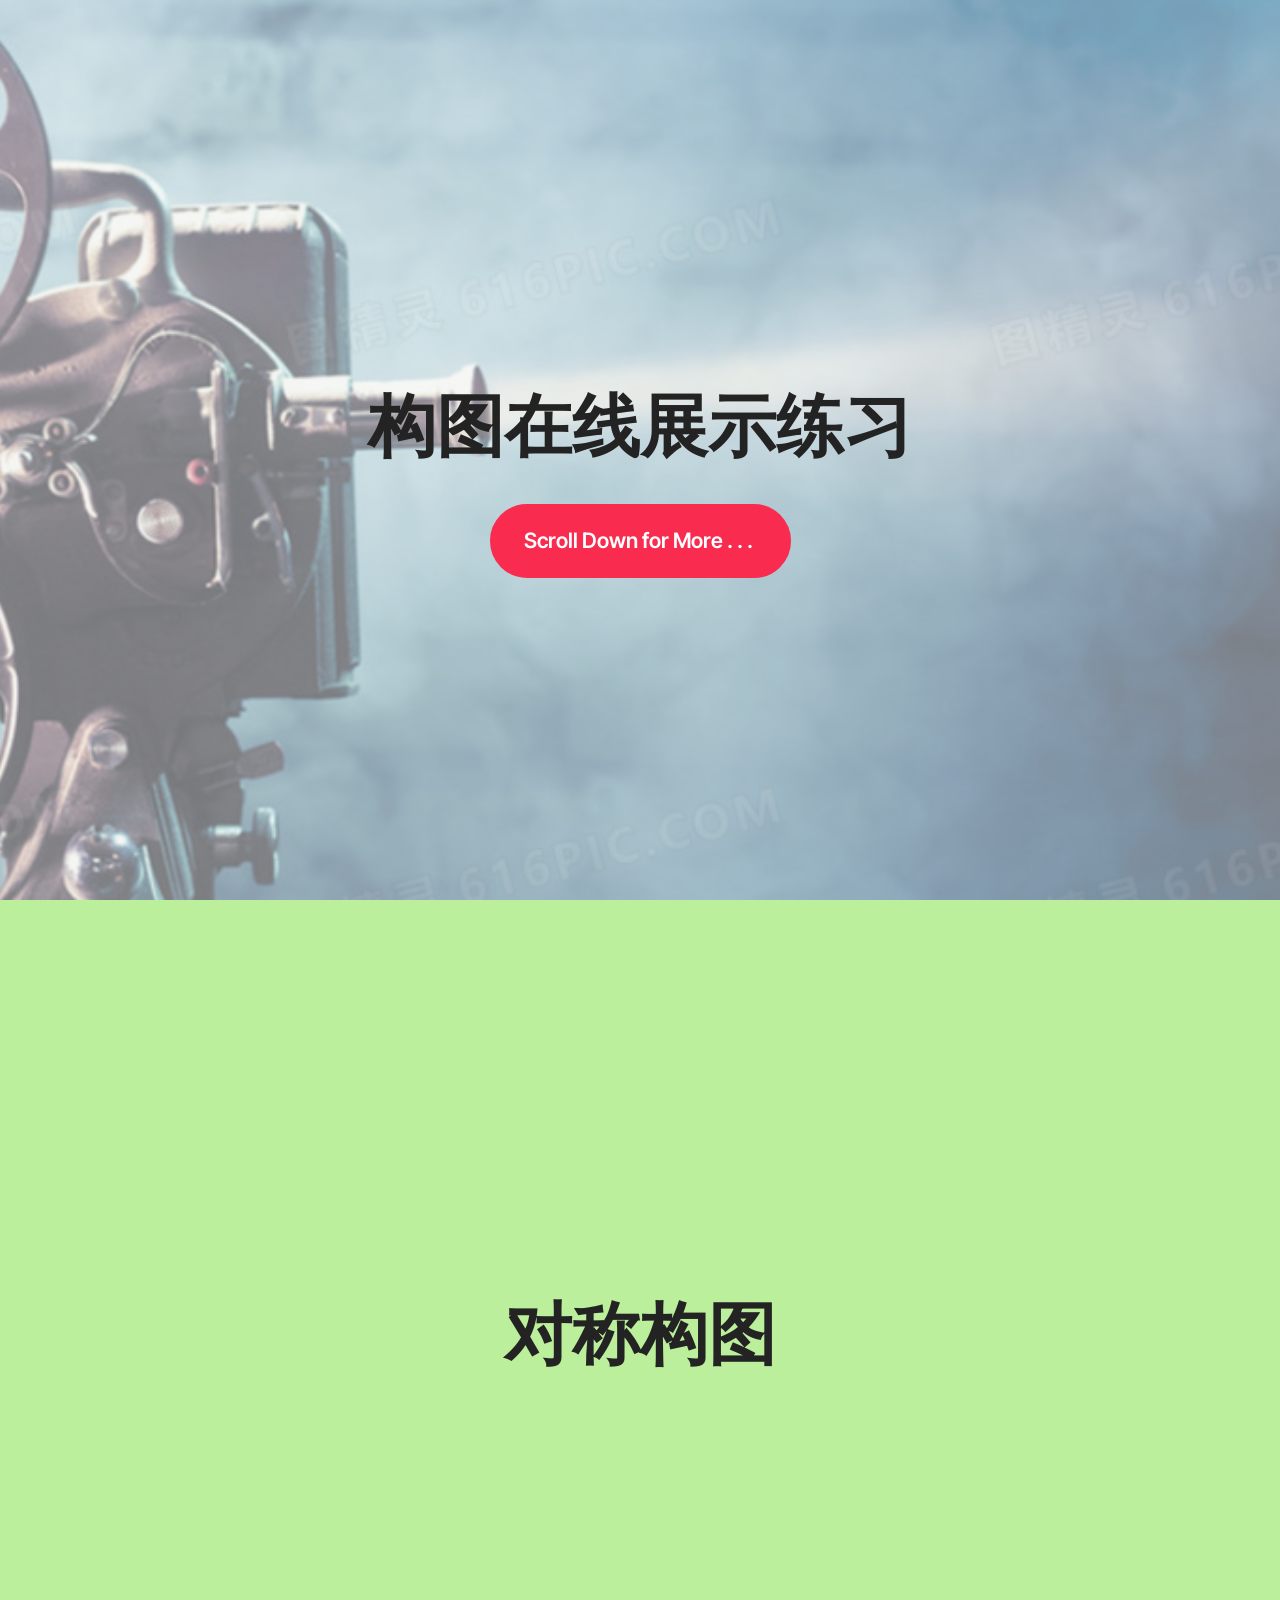
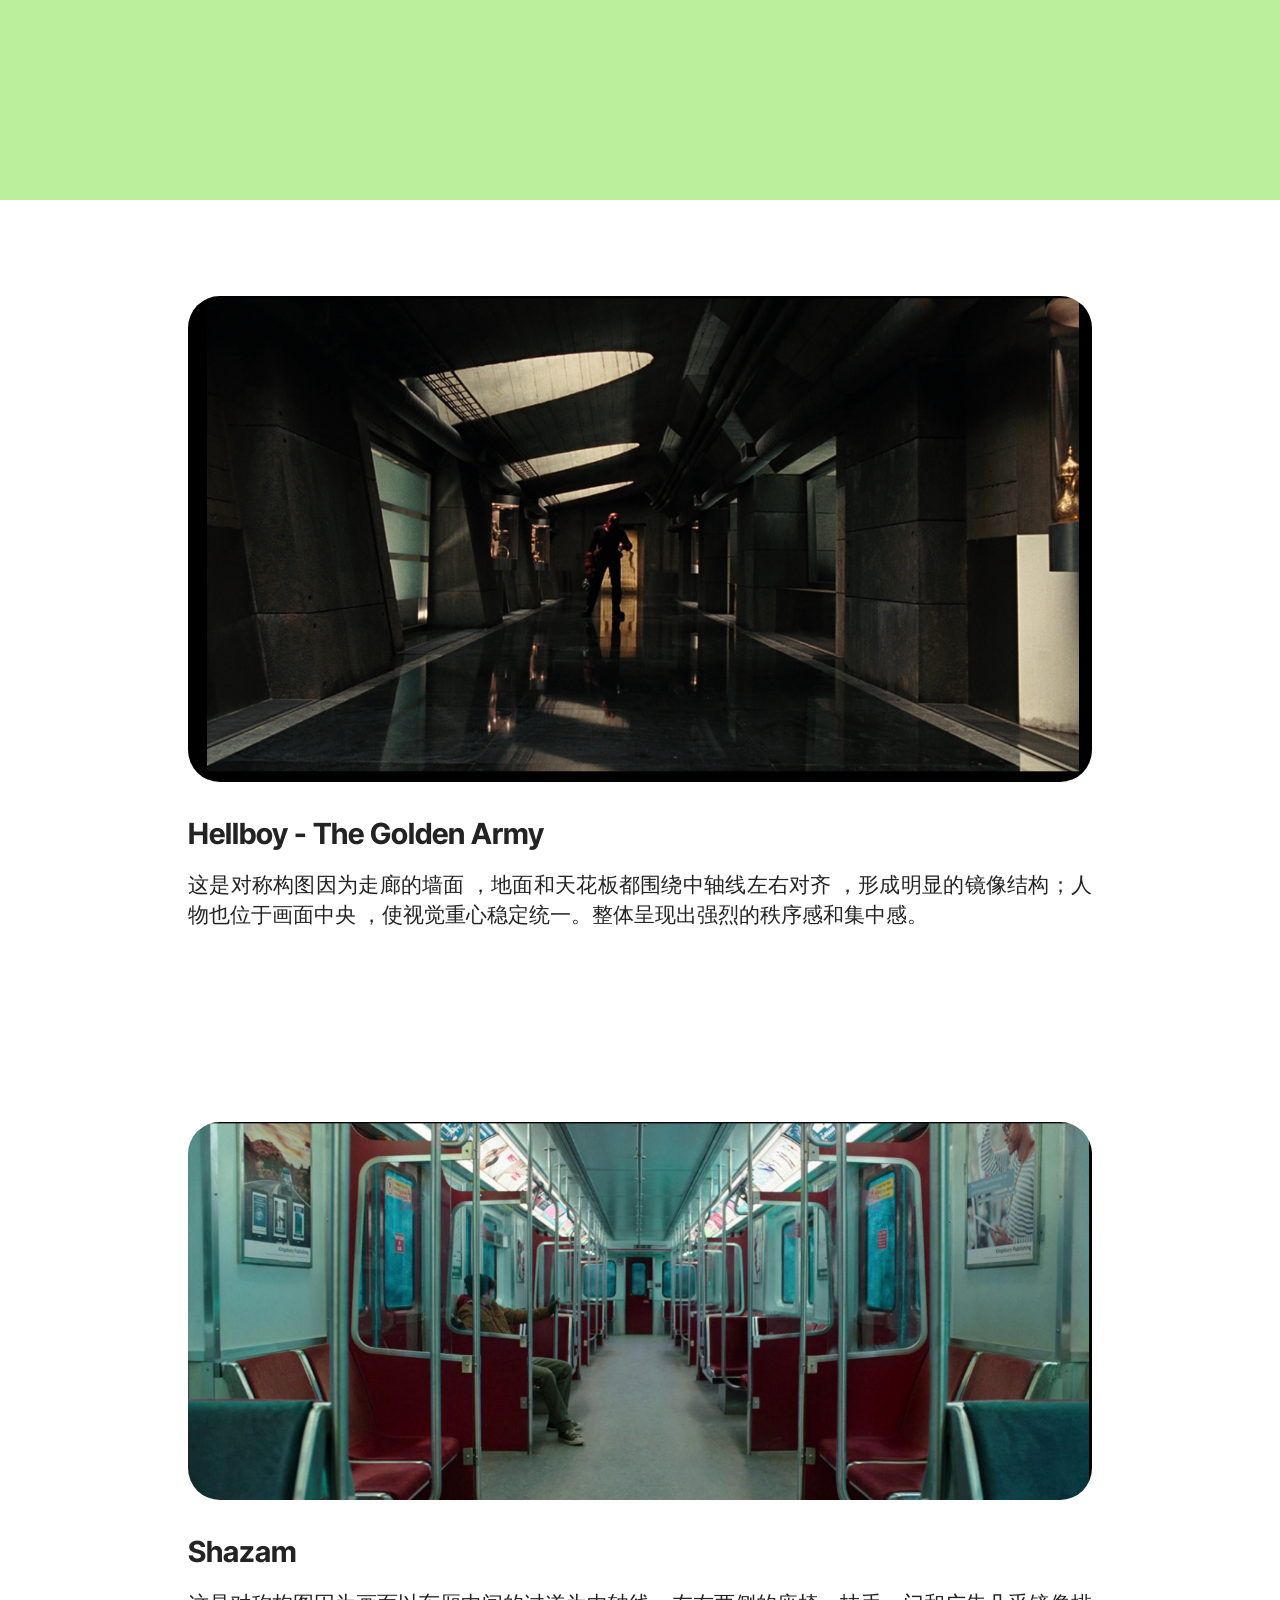
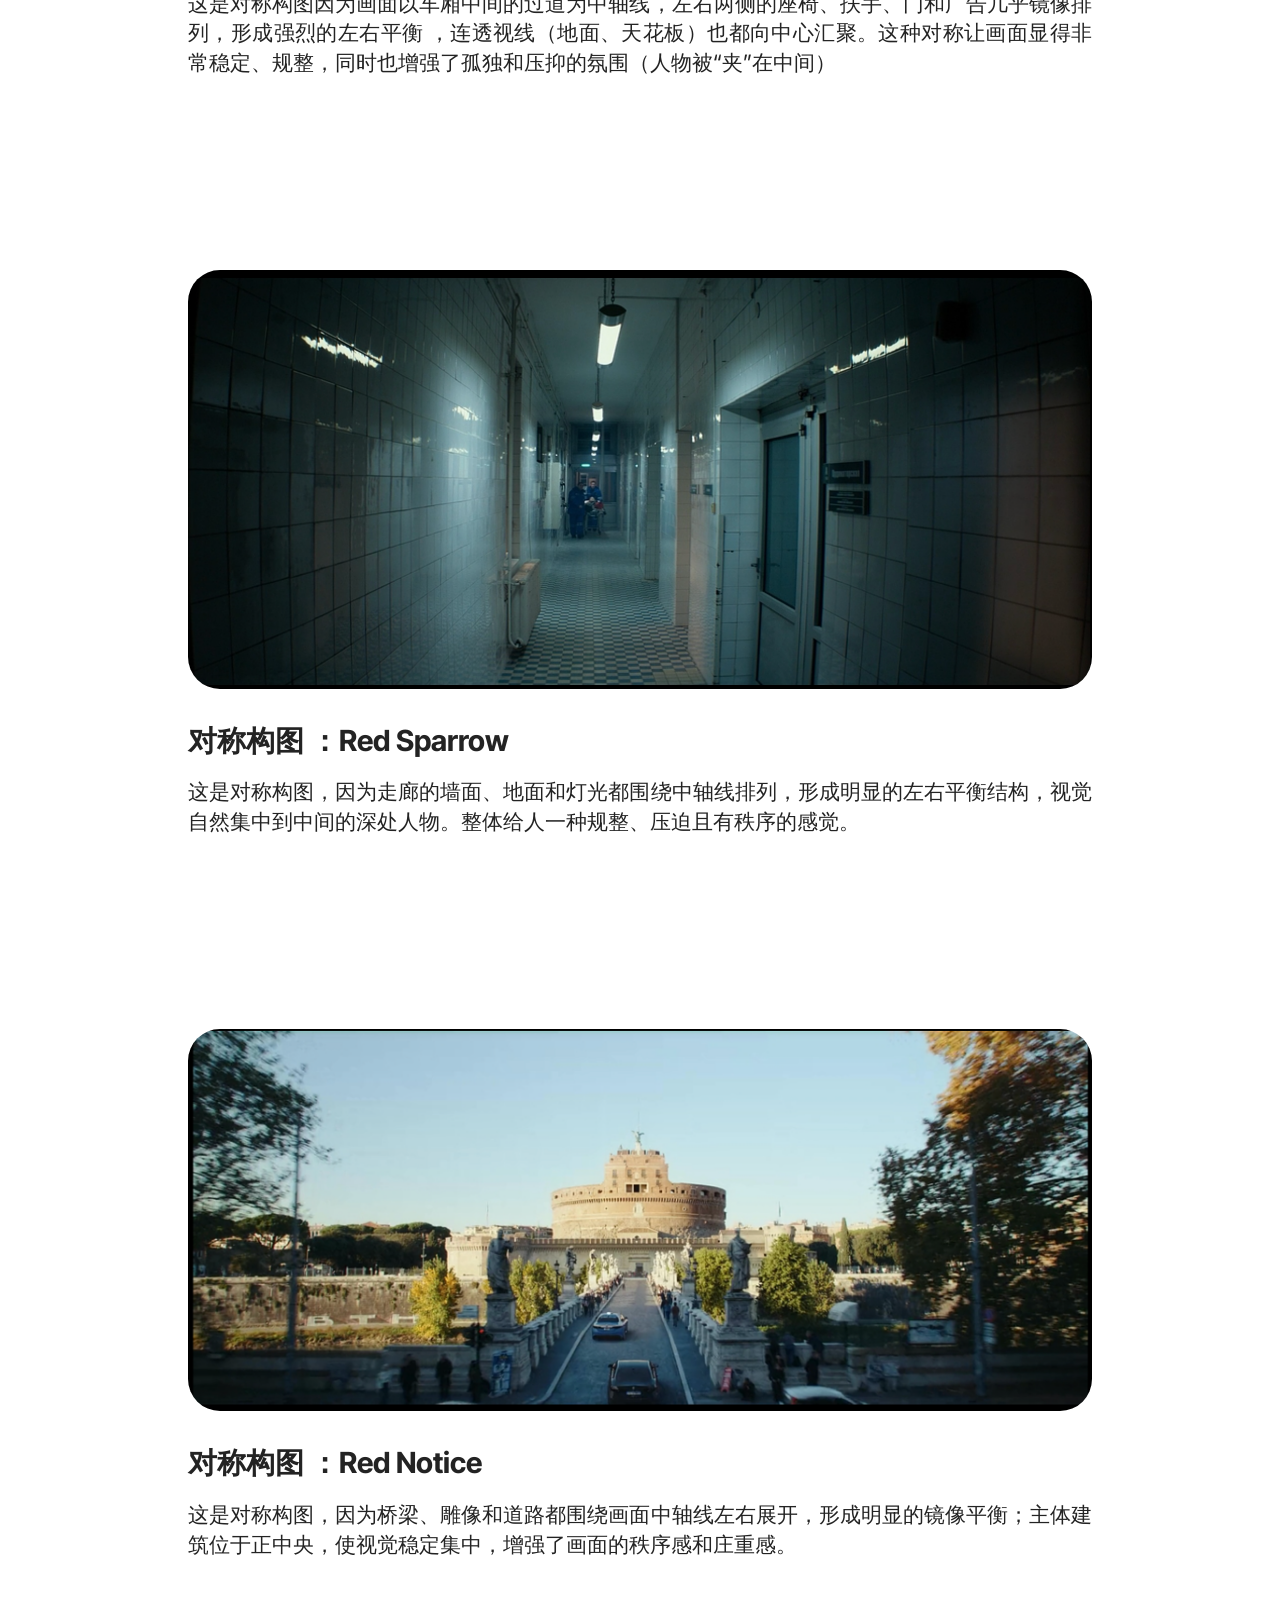
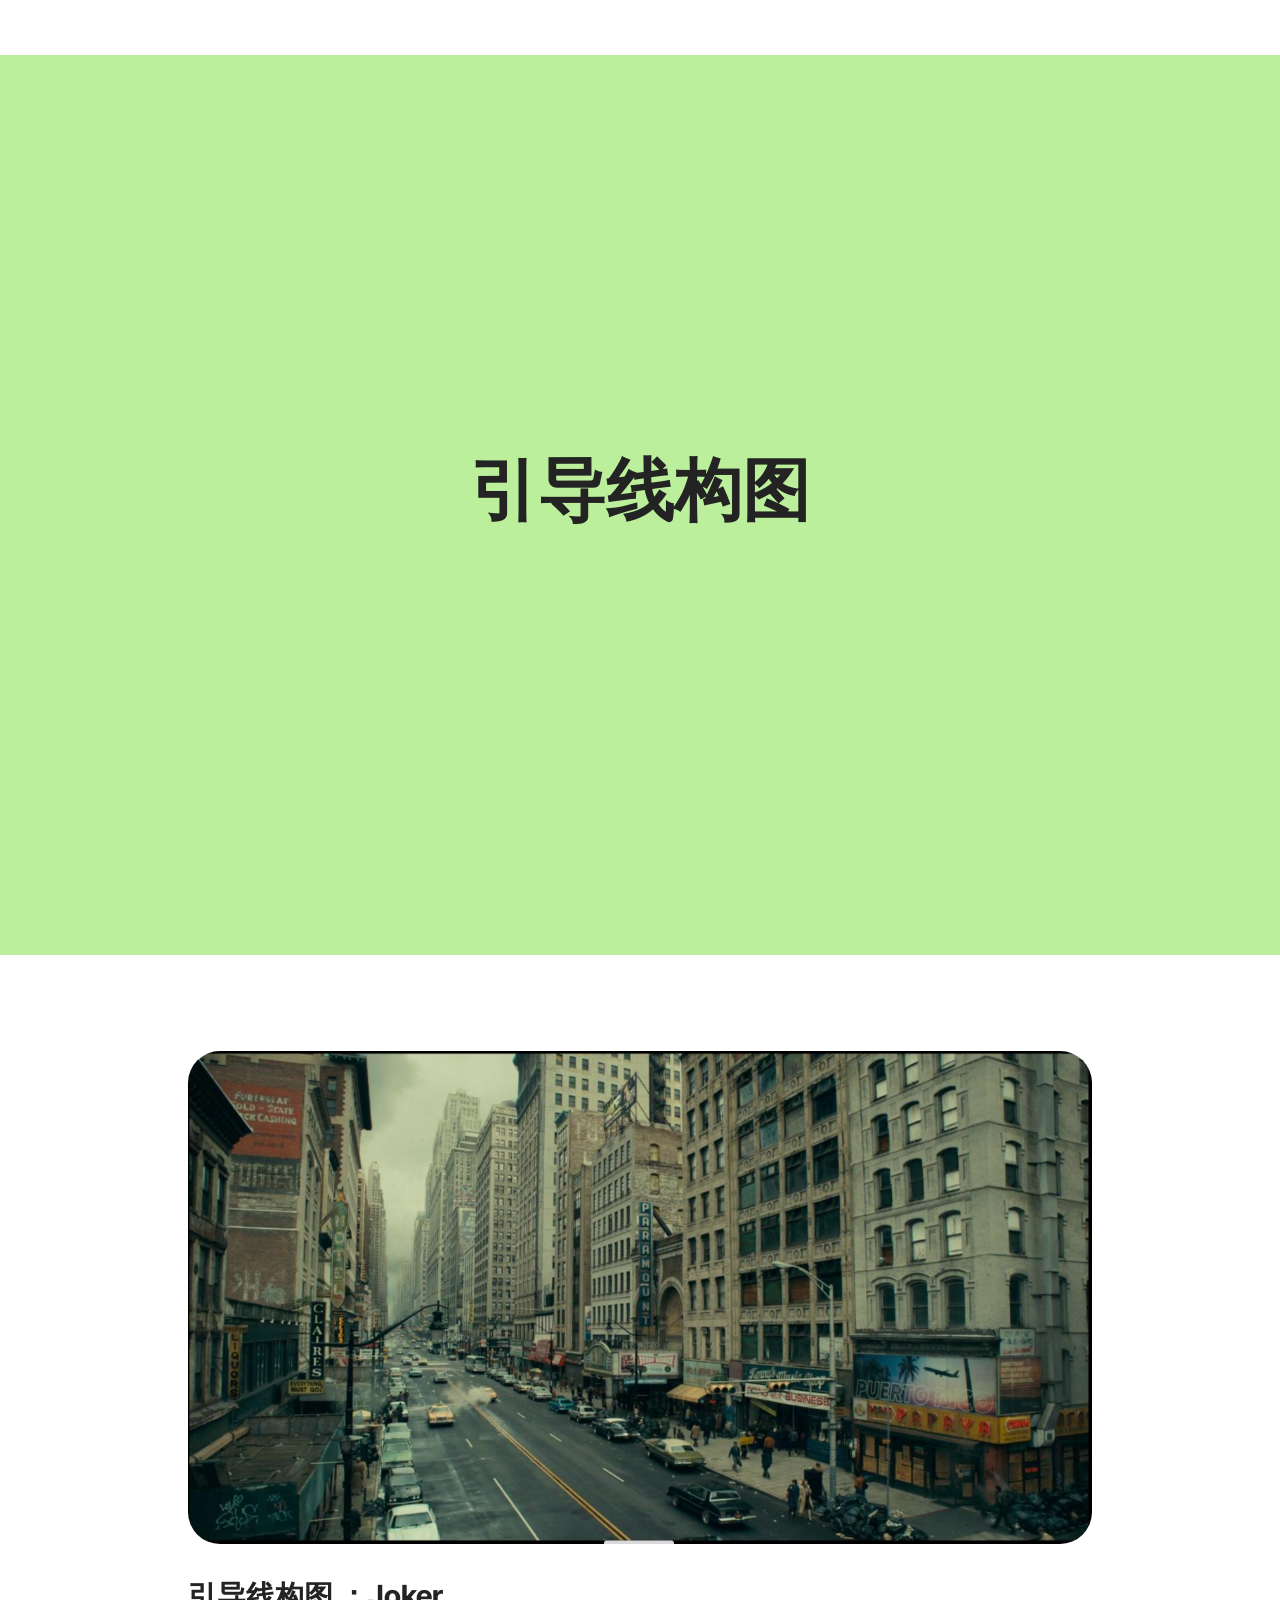
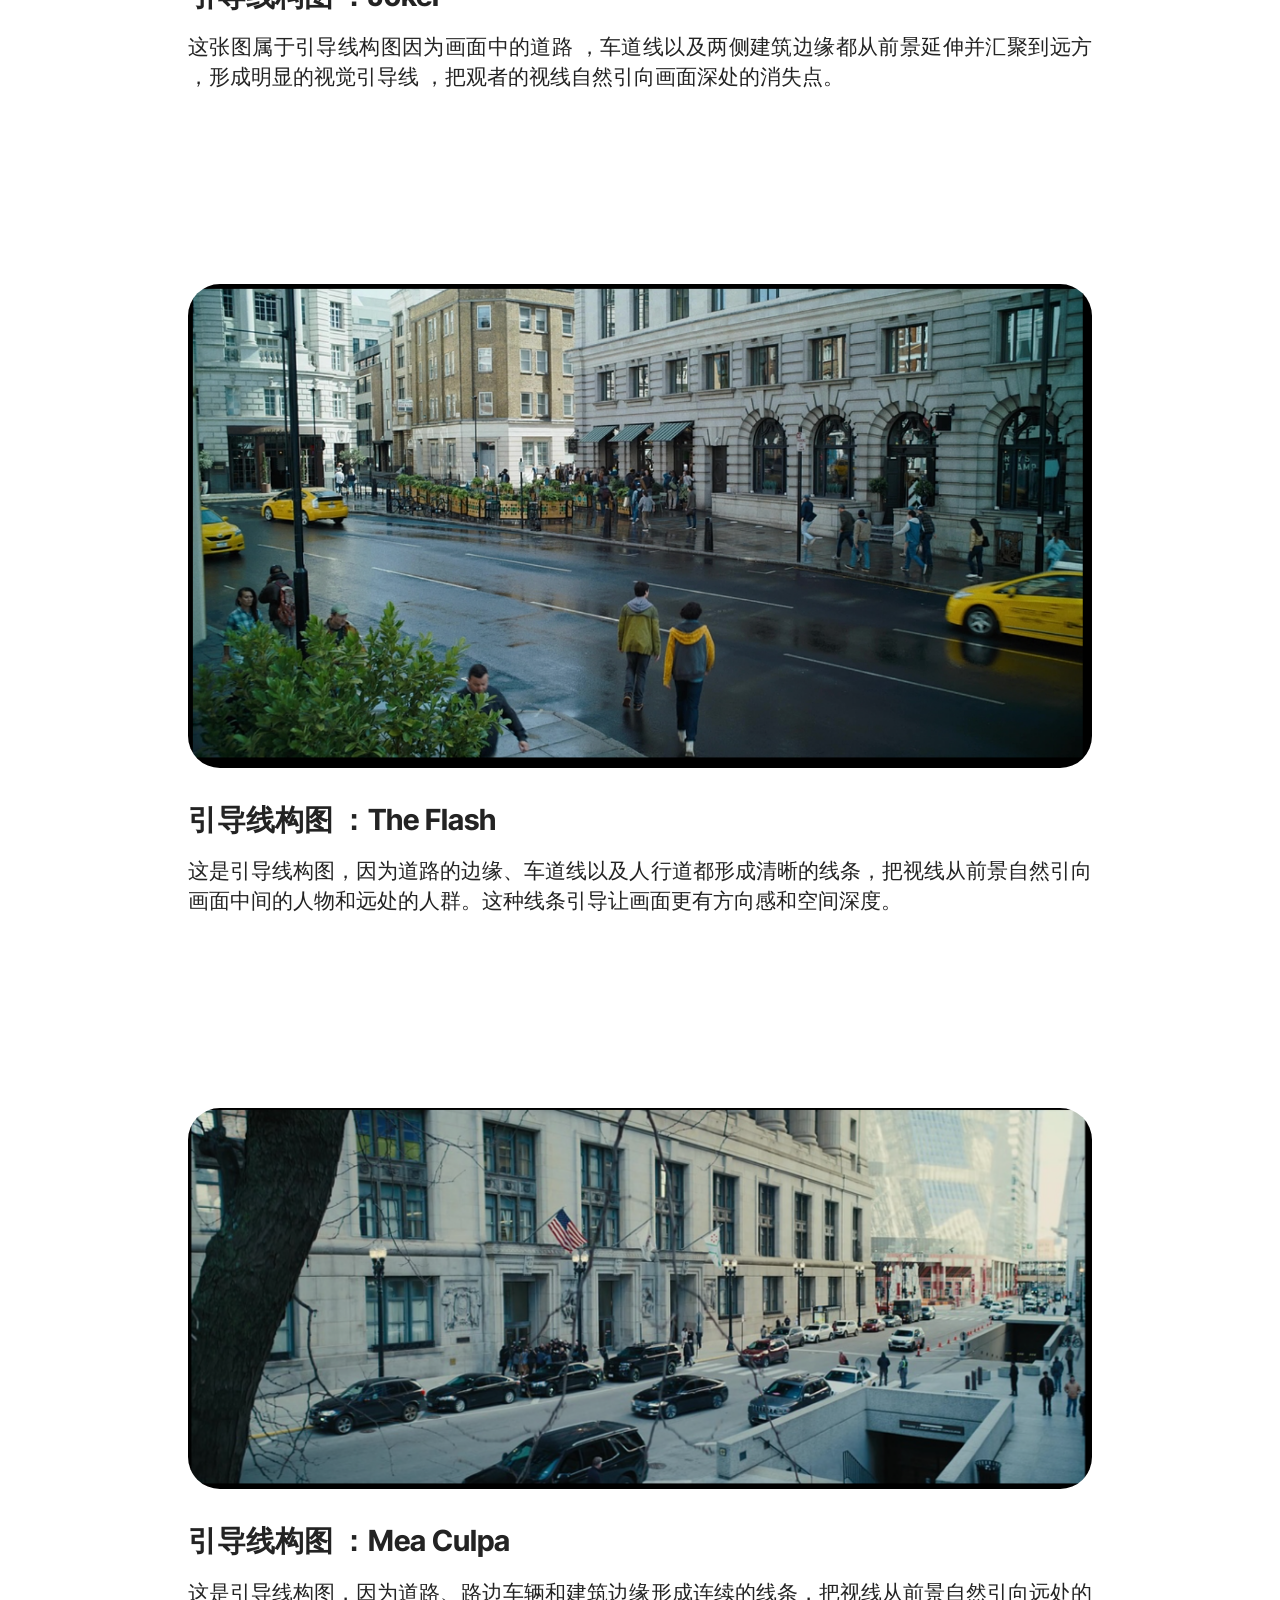
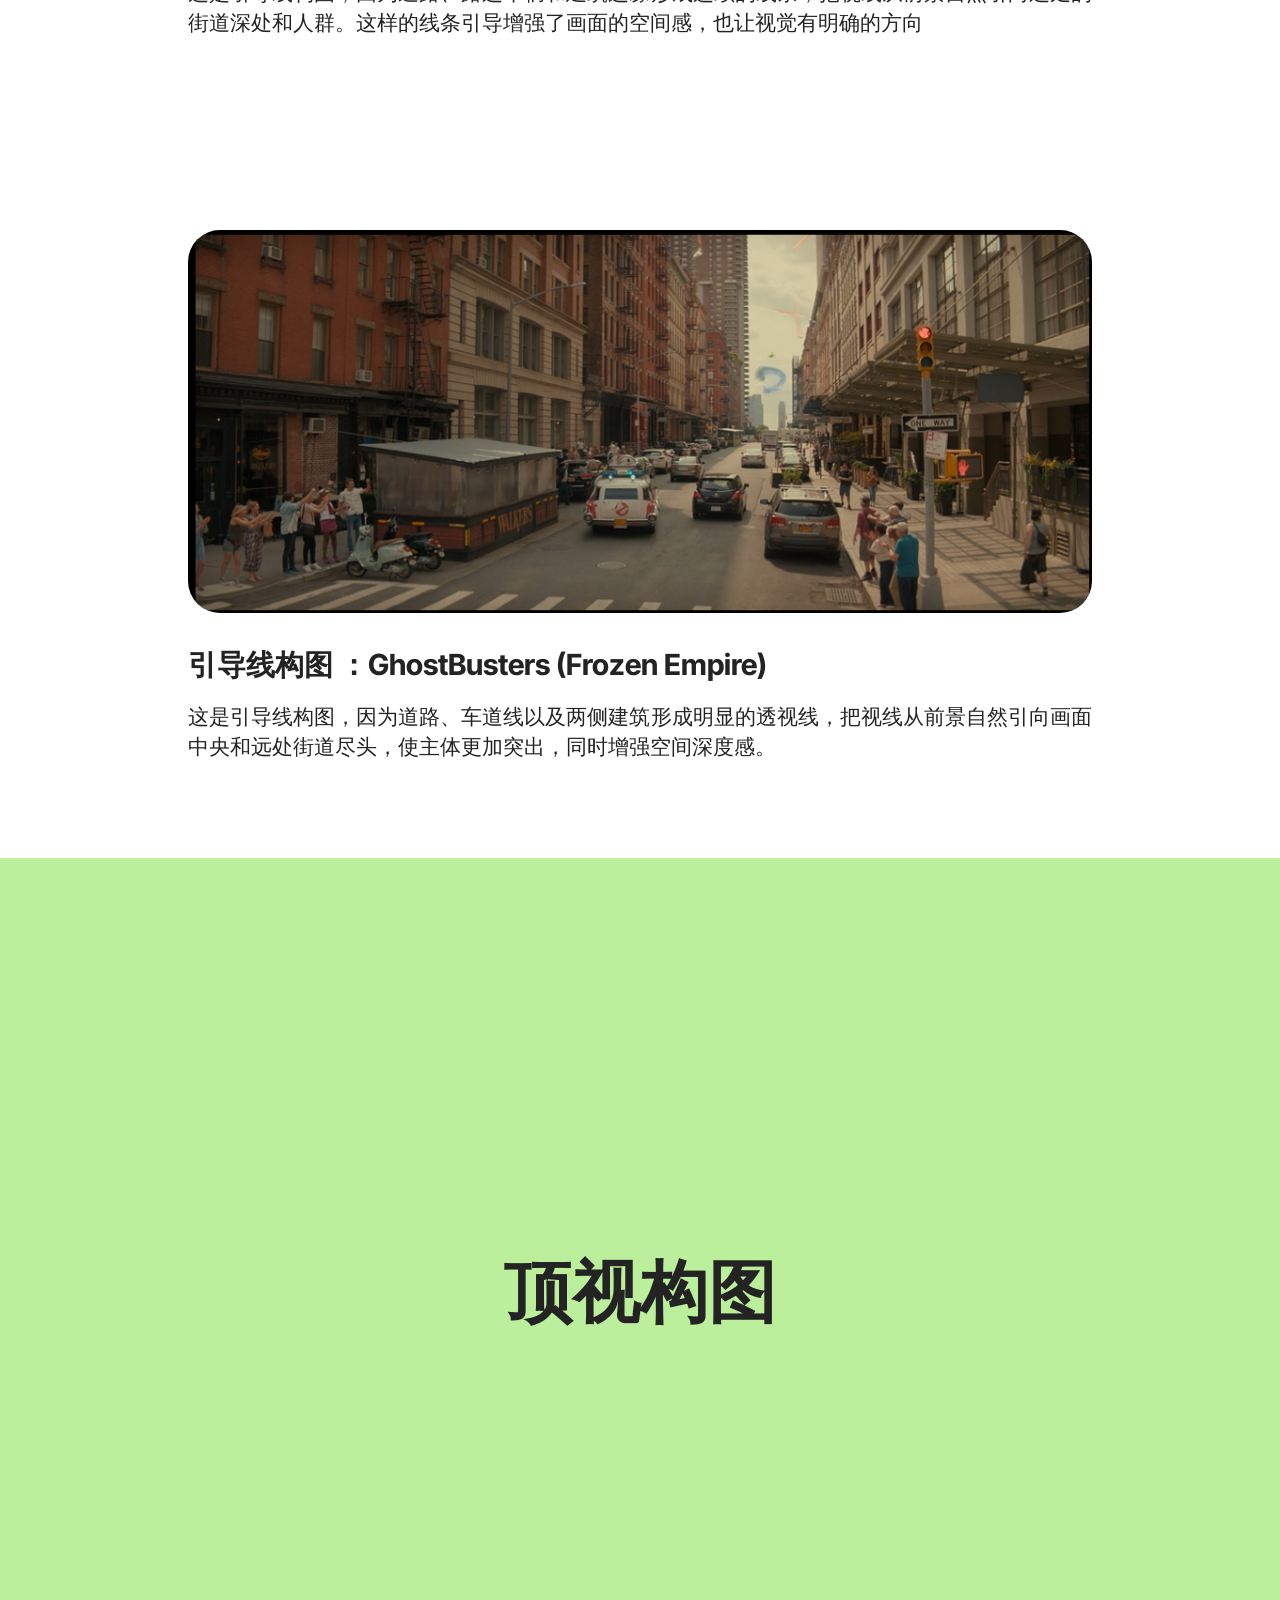
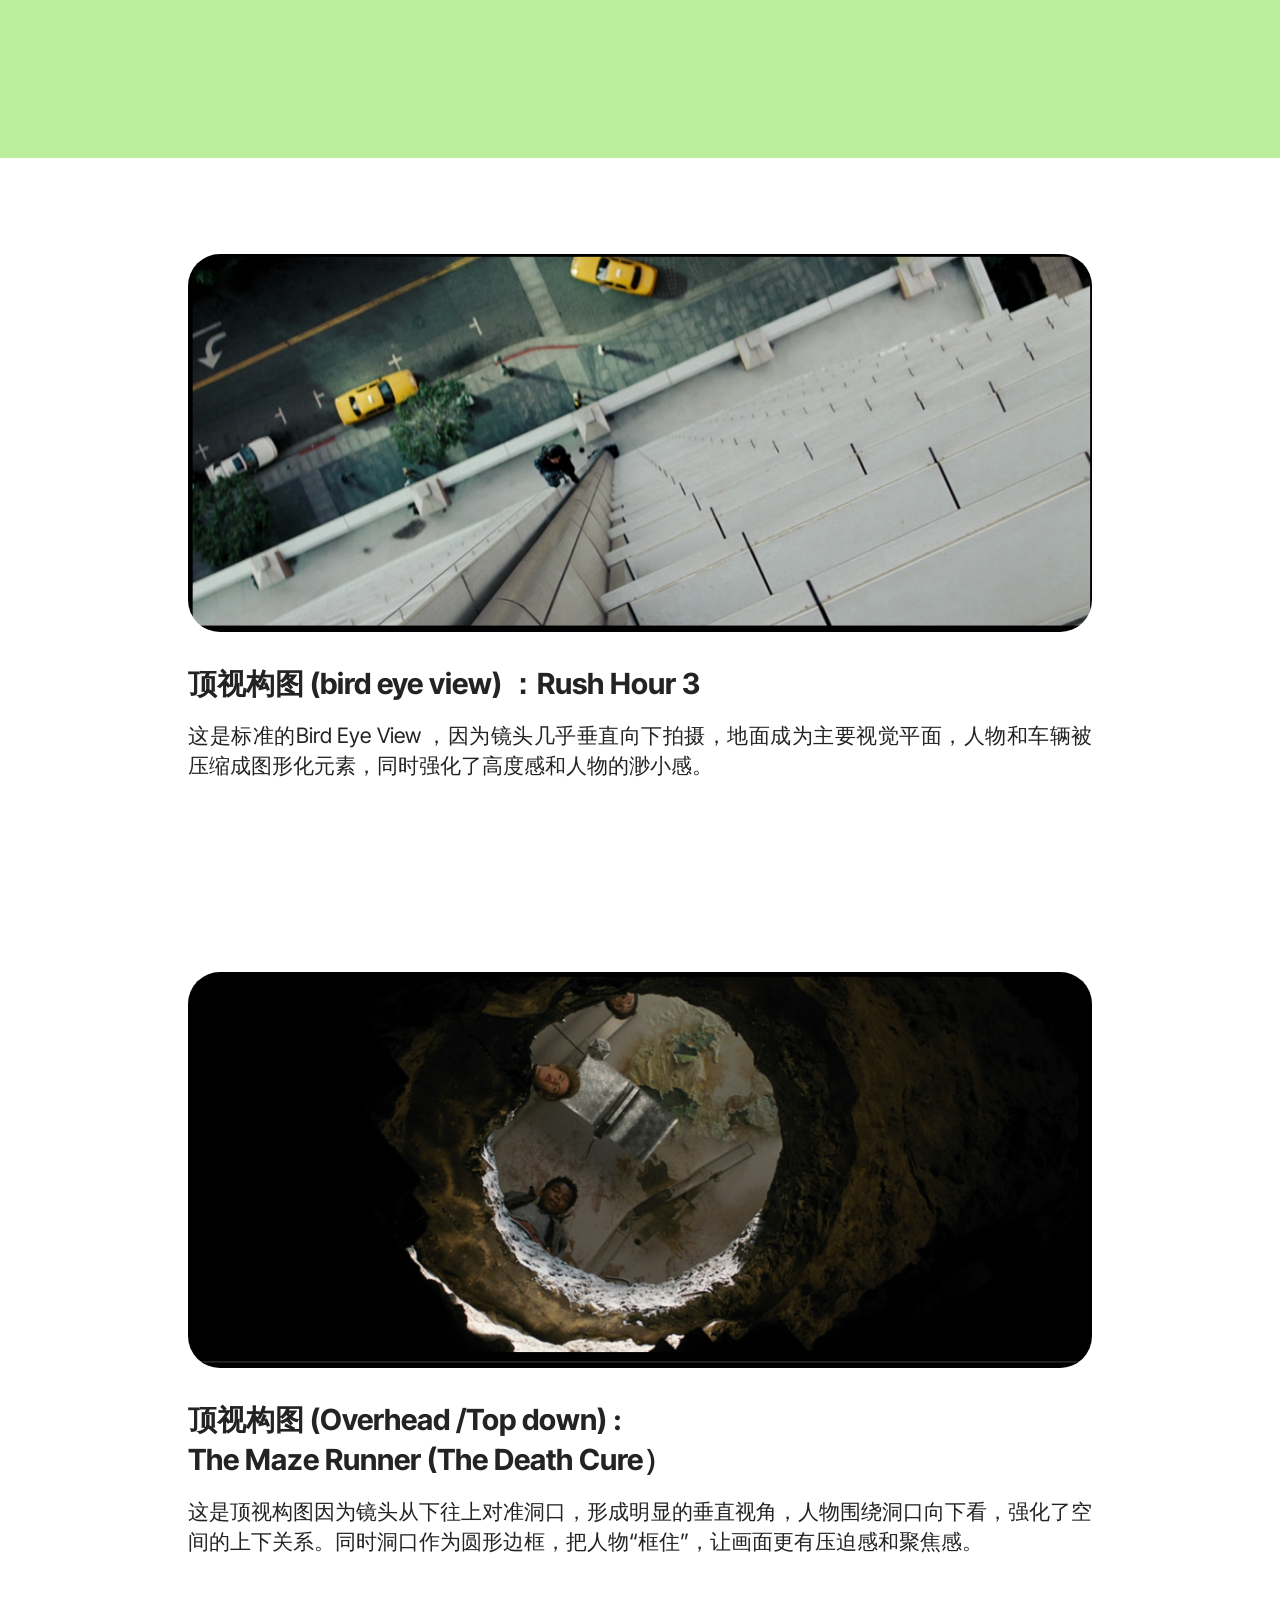
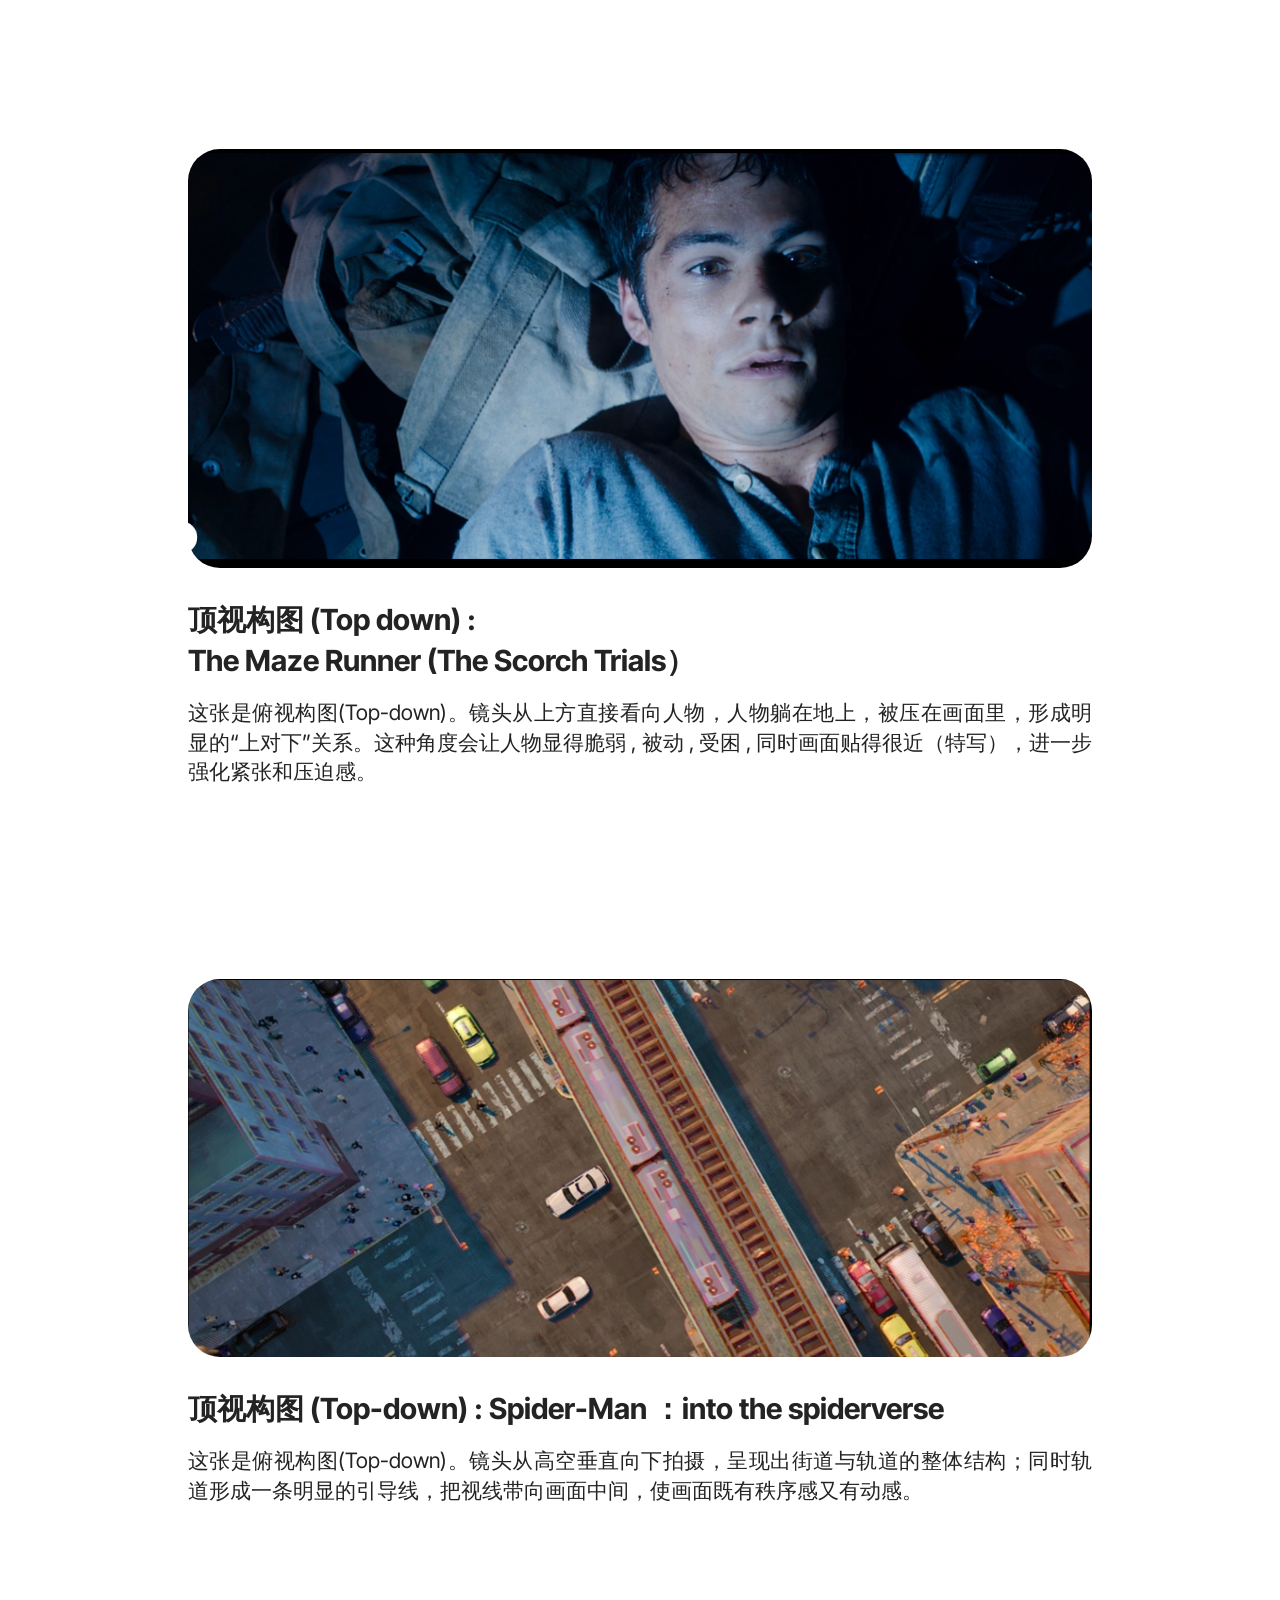
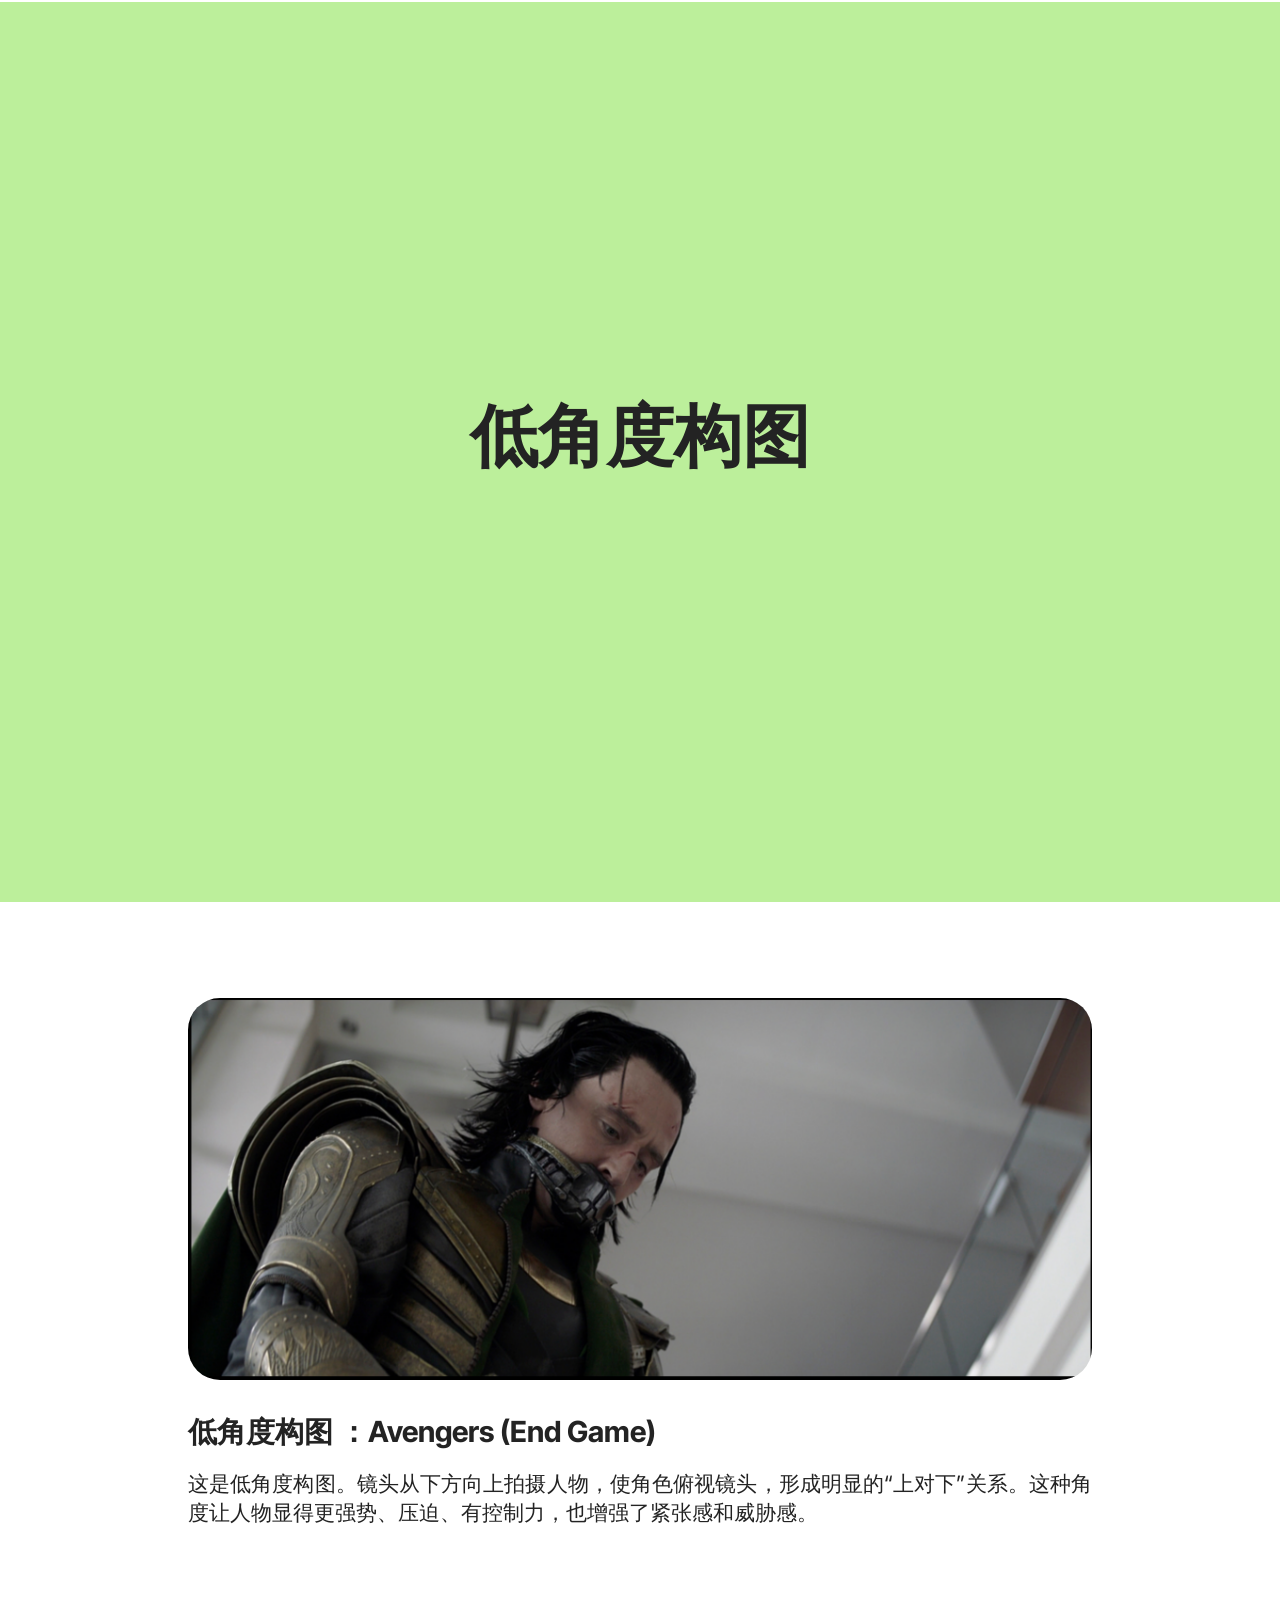
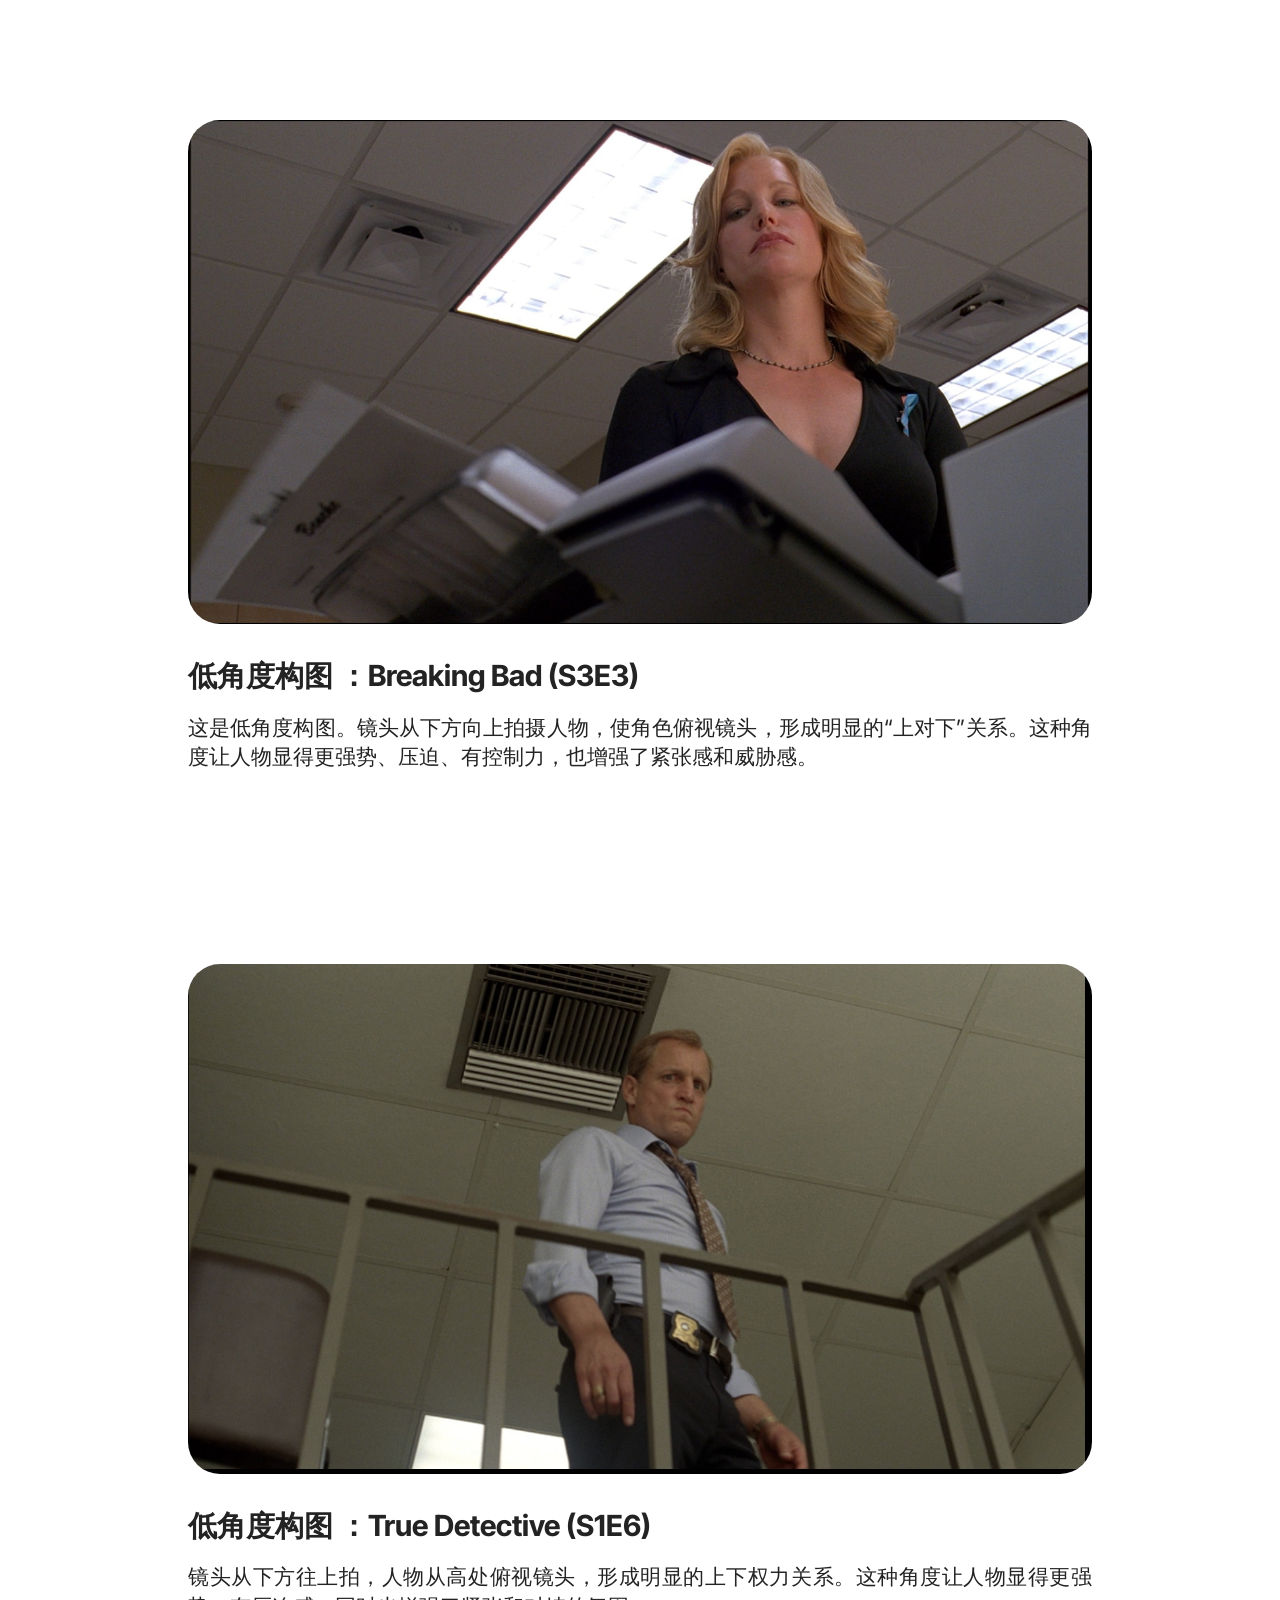
<file: index.html>
<!DOCTYPE html>
<html  >
<head>
  <!-- Site made with Mobirise Website Builder v6.1.12, https://mobirise.com -->
  <meta charset="UTF-8">
  <meta http-equiv="X-UA-Compatible" content="IE=edge">
  <meta name="generator" content="Mobirise v6.1.12, mobirise.com">
  <meta name="viewport" content="width=device-width, initial-scale=1, minimum-scale=1">
  <link rel="shortcut icon" href="assets/images/logo5.png" type="image/x-icon">
  <meta name="description" content="">
  
  
  <title>Home</title>
  <link rel="stylesheet" href="assets/bootstrap/css/bootstrap.min.css">
  <link rel="stylesheet" href="assets/parallax/jarallax.css">
  <link rel="stylesheet" href="assets/theme/css/style.css">
  <link rel="preload" href="https://fonts.googleapis.com/css?family=Inter+Tight:100,200,300,400,500,600,700,800,900,100i,200i,300i,400i,500i,600i,700i,800i,900i&display=swap" as="style" onload="this.onload=null;this.rel='stylesheet'">
  <noscript><link rel="stylesheet" href="https://fonts.googleapis.com/css?family=Inter+Tight:100,200,300,400,500,600,700,800,900,100i,200i,300i,400i,500i,600i,700i,800i,900i&display=swap"></noscript>
  <link rel="preload" as="style" href="assets/mobirise/css/mbr-additional.css?v=5BIBPr"><link rel="stylesheet" href="assets/mobirise/css/mbr-additional.css?v=5BIBPr" type="text/css">

  
  
  
</head>
<body>
  
  <section data-bs-version="5.1" class="header16 cid-vgKQmYqrDu mbr-fullscreen mbr-parallax-background" id="header17-0">
  
  <div class="mbr-overlay" style="opacity: 0.5; background-color: rgb(237, 239, 235);"></div>
  <div class="container-fluid">
    <div class="row">
      <div class="content-wrap col-12 col-md-12">
        <h1 class="mbr-section-title mbr-fonts-style mbr-white mb-4 display-1">
          <strong><br>构图在线展示练习</strong>
        </h1>
        
        
        <div class="mbr-section-btn"><a class="btn btn-danger display-7" href="https://mobiri.se">Scroll Down for More . . .&nbsp;</a></div>
      </div>
    </div>
  </div>
</section>

<section data-bs-version="5.1" class="header16 cid-vgQwPRLj5d mbr-fullscreen" id="header17-8">
  
  
  <div class="container-fluid">
    <div class="row">
      <div class="content-wrap col-12 col-md-12">
        <h1 class="mbr-section-title mbr-fonts-style mbr-white mb-4 display-1"><strong>对称构图</strong></h1>
        
        
        
      </div>
    </div>
  </div>
</section>

<section data-bs-version="5.1" class="image01 cid-vgL1wDuAPl" id="image01-1">
  

  
  

  <div class="container">
    <div class="row justify-content-center">
      <div class="col-12 col-lg-9">
        <div class="image-wrapper mb-4">
          <img class="w-100" src="assets/images/screenshot-2026-04-15-at-7.51.31pm.png" alt="Mobirise Website Builder">
        </div>
        <h4 class="mbr-description mbr-fonts-style mb-3 align-center display-5"><strong>Hellboy - The Golden Army</strong><br></h4>
        <p class="mbr-description mbr-fonts-style mb-0 align-center display-7">
          这是对称构图因为走廊的墙面 ，地面和天花板都围绕中轴线左右对齐 ，形成明显的镜像结构；人物也位于画面中央 ，使视觉重心稳定统一。整体呈现出强烈的秩序感和集中感。
        </p>
      </div>
    </div>
  </div>
</section>

<section data-bs-version="5.1" class="image01 cid-vgQwCTtQhg" id="image01-5">
  

  
  

  <div class="container">
    <div class="row justify-content-center">
      <div class="col-12 col-lg-9">
        <div class="image-wrapper mb-4">
          <img class="w-100" src="assets/images/screenshot-2026-04-15-at-6.02.43pm.png" alt="Mobirise Website Builder">
        </div>
        <h4 class="mbr-description mbr-fonts-style mb-3 align-center display-5">
          <strong>Shazam</strong><br></h4>
        <p class="mbr-description mbr-fonts-style mb-0 align-center display-7">这是对称构图因为画面以车厢中间的过道为中轴线，左右两侧的座椅、扶手、门和广告几乎镜像排列，形成强烈的左右平衡 ，连透视线（地面、天花板）也都向中心汇聚。这种对称让画面显得非常稳定、规整，同时也增强了孤独和压抑的氛围（人物被“夹”在中间）</p>
      </div>
    </div>
  </div>
</section>

<section data-bs-version="5.1" class="image01 cid-vgQwDs68Tj" id="image01-6">
  

  
  

  <div class="container">
    <div class="row justify-content-center">
      <div class="col-12 col-lg-9">
        <div class="image-wrapper mb-4">
          <img class="w-100" src="assets/images/screenshot-2026-04-15-at-7.55.32pm.png" alt="Mobirise Website Builder">
        </div>
        <h4 class="mbr-description mbr-fonts-style mb-3 align-center display-5">
          <strong>对称构图 ：Red Sparrow</strong><br></h4>
        <p class="mbr-description mbr-fonts-style mb-0 align-center display-7">
          这是对称构图，因为走廊的墙面、地面和灯光都围绕中轴线排列，形成明显的左右平衡结构，视觉自然集中到中间的深处人物。整体给人一种规整、压迫且有秩序的感觉。
        </p>
      </div>
    </div>
  </div>
</section>

<section data-bs-version="5.1" class="image01 cid-vgQwDVJzdO" id="image01-7">
  

  
  

  <div class="container">
    <div class="row justify-content-center">
      <div class="col-12 col-lg-9">
        <div class="image-wrapper mb-4">
          <img class="w-100" src="assets/images/screenshot-2026-04-15-at-8.26.27pm.png" alt="Mobirise Website Builder">
        </div>
        <h4 class="mbr-description mbr-fonts-style mb-3 align-center display-5">
          <strong>对称构图 ：Red Notice</strong><br></h4>
        <p class="mbr-description mbr-fonts-style mb-0 align-center display-7">
          这是对称构图，因为桥梁、雕像和道路都围绕画面中轴线左右展开，形成明显的镜像平衡；主体建筑位于正中央，使视觉稳定集中，增强了画面的秩序感和庄重感。
        </p>
      </div>
    </div>
  </div>
</section>

<section data-bs-version="5.1" class="header16 cid-vgQxF3pdAl mbr-fullscreen" id="header17-b">
  
  
  <div class="container-fluid">
    <div class="row">
      <div class="content-wrap col-12 col-md-12">
        <h1 class="mbr-section-title mbr-fonts-style mbr-white mb-4 display-1"><strong>引导线构图</strong></h1>
        
        
        
      </div>
    </div>
  </div>
</section>

<section data-bs-version="5.1" class="image01 cid-vgLD6SKRUx" id="image01-2">
  

  
  

  <div class="container">
    <div class="row justify-content-center">
      <div class="col-12 col-lg-9">
        <div class="image-wrapper mb-4">
          <img class="w-100" src="assets/images/screenshot-2026-04-14-at-8.19.41pm.png" alt="Mobirise Website Builder">
        </div>
        <h4 class="mbr-description mbr-fonts-style mb-3 align-center display-5"><strong>引导线构图 ：Joker</strong></h4>
        <p class="mbr-description mbr-fonts-style mb-0 align-center display-7">这张图属于引导线构图因为画面中的道路 ，车道线以及两侧建筑边缘都从前景延伸并汇聚到远方 ，形成明显的视觉引导线 ，把观者的视线自然引向画面深处的消失点。</p>
      </div>
    </div>
  </div>
</section>

<section data-bs-version="5.1" class="image01 cid-vgRdcIYdkN" id="image01-f">
  

  
  

  <div class="container">
    <div class="row justify-content-center">
      <div class="col-12 col-lg-9">
        <div class="image-wrapper mb-4">
          <img class="w-100" src="assets/images/screenshot-2026-04-15-at-8.45.13pm.png" alt="Mobirise Website Builder">
        </div>
        <h4 class="mbr-description mbr-fonts-style mb-3 align-center display-5"><strong>引导线构图 ：The Flash</strong></h4>
        <p class="mbr-description mbr-fonts-style mb-0 align-center display-7">这是引导线构图，因为道路的边缘、车道线以及人行道都形成清晰的线条，把视线从前景自然引向画面中间的人物和远处的人群。这种线条引导让画面更有方向感和空间深度。</p>
      </div>
    </div>
  </div>
</section>

<section data-bs-version="5.1" class="image01 cid-vgRz4bNOZz" id="image01-h">
  

  
  

  <div class="container">
    <div class="row justify-content-center">
      <div class="col-12 col-lg-9">
        <div class="image-wrapper mb-4">
          <img class="w-100" src="assets/images/screenshot-2026-04-15-at-8.41.25pm.png" alt="Mobirise Website Builder">
        </div>
        <h4 class="mbr-description mbr-fonts-style mb-3 align-center display-5"><strong>引导线构图 ：Mea Culpa</strong></h4>
        <p class="mbr-description mbr-fonts-style mb-0 align-center display-7">这是引导线构图，因为道路、路边车辆和建筑边缘形成连续的线条，把视线从前景自然引向远处的街道深处和人群。这样的线条引导增强了画面的空间感，也让视觉有明确的方向</p>
      </div>
    </div>
  </div>
</section>

<section data-bs-version="5.1" class="image01 cid-vgRAd6k8zy" id="image01-i">
  

  
  

  <div class="container">
    <div class="row justify-content-center">
      <div class="col-12 col-lg-9">
        <div class="image-wrapper mb-4">
          <img class="w-100" src="assets/images/screenshot-2026-04-15-at-8.48.50pm.png" alt="Mobirise Website Builder">
        </div>
        <h4 class="mbr-description mbr-fonts-style mb-3 align-center display-5"><strong>引导线构图 ：GhostBusters (Frozen Empire)</strong></h4>
        <p class="mbr-description mbr-fonts-style mb-0 align-center display-7">这是引导线构图，因为道路、车道线以及两侧建筑形成明显的透视线，把视线从前景自然引向画面中央和远处街道尽头，使主体更加突出，同时增强空间深度感。</p>
      </div>
    </div>
  </div>
</section>

<section data-bs-version="5.1" class="header16 cid-vgQxyOvy9f mbr-fullscreen" id="header17-a">
  
  
  <div class="container-fluid">
    <div class="row">
      <div class="content-wrap col-12 col-md-12">
        <h1 class="mbr-section-title mbr-fonts-style mbr-white mb-4 display-1"><strong>顶视构图</strong></h1>
        
        
        
      </div>
    </div>
  </div>
</section>

<section data-bs-version="5.1" class="image01 cid-vgLEi8bMC9" id="image01-3">
  

  
  

  <div class="container">
    <div class="row justify-content-center">
      <div class="col-12 col-lg-9">
        <div class="image-wrapper mb-4">
          <img class="w-100" src="assets/images/screenshot-2026-04-14-at-9.03.41pm.png" alt="Mobirise Website Builder">
        </div>
        <h4 class="mbr-description mbr-fonts-style mb-3 align-center display-5"><strong>顶视构图 (bird eye view) ：Rush Hour 3</strong></h4>
        <p class="mbr-description mbr-fonts-style mb-0 align-center display-7">这是标准的Bird Eye View ，因为镜头几乎垂直向下拍摄，地面成为主要视觉平面，人物和车辆被压缩成图形化元素，同时强化了高度感和人物的渺小感。</p>
      </div>
    </div>
  </div>
</section>

<section data-bs-version="5.1" class="image01 cid-vgR7qZboNP" id="image01-d">
  

  
  

  <div class="container">
    <div class="row justify-content-center">
      <div class="col-12 col-lg-9">
        <div class="image-wrapper mb-4">
          <img class="w-100" src="assets/images/screenshot-2026-04-15-at-6.51.30pm.png" alt="Mobirise Website Builder">
        </div>
        <h4 class="mbr-description mbr-fonts-style mb-3 align-center display-5"><strong>顶视构图 (Overhead /Top down) : </strong><br><strong>The Maze Runner (The Death Cure）</strong><br></h4>
        <p class="mbr-description mbr-fonts-style mb-0 align-center display-7">这是顶视构图因为镜头从下往上对准洞口，形成明显的垂直视角，人物围绕洞口向下看，强化了空间的上下关系。同时洞口作为圆形边框，把人物“框住”，让画面更有压迫感和聚焦感。</p>
      </div>
    </div>
  </div>
</section>

<section data-bs-version="5.1" class="image01 cid-vgR9zHnmFQ" id="image01-e">
  

  
  

  <div class="container">
    <div class="row justify-content-center">
      <div class="col-12 col-lg-9">
        <div class="image-wrapper mb-4">
          <img class="w-100" src="assets/images/screenshot-2026-04-15-at-6.56.39pm.png" alt="Mobirise Website Builder">
        </div>
        <h4 class="mbr-description mbr-fonts-style mb-3 align-center display-5"><strong>顶视构图 (Top down) : </strong><br><strong>The Maze Runner (The Scorch Trials）</strong><br></h4>
        <p class="mbr-description mbr-fonts-style mb-0 align-center display-7">这张是俯视构图(Top-down)。镜头从上方直接看向人物，人物躺在地上，被压在画面里，形成明显的“上对下”关系。这种角度会让人物显得脆弱 , 被动 , 受困 , 同时画面贴得很近（特写），进一步强化紧张和压迫感。</p>
      </div>
    </div>
  </div>
</section>

<section data-bs-version="5.1" class="image01 cid-vgRsoudupx" id="image01-g">
  

  
  

  <div class="container">
    <div class="row justify-content-center">
      <div class="col-12 col-lg-9">
        <div class="image-wrapper mb-4">
          <img class="w-100" src="assets/images/screenshot-2026-04-15-at-8.15.26pm.png" alt="Mobirise Website Builder">
        </div>
        <h4 class="mbr-description mbr-fonts-style mb-3 align-center display-5"><strong>顶视构图 (Top-down) : Spider-Man ：into the spiderverse</strong><br></h4>
        <p class="mbr-description mbr-fonts-style mb-0 align-center display-7">这张是俯视构图(Top-down)。镜头从高空垂直向下拍摄，呈现出街道与轨道的整体结构；同时轨道形成一条明显的引导线，把视线带向画面中间，使画面既有秩序感又有动感。</p>
      </div>
    </div>
  </div>
</section>

<section data-bs-version="5.1" class="header16 cid-vgQxLNbvCt mbr-fullscreen" id="header17-c">
  
  
  <div class="container-fluid">
    <div class="row">
      <div class="content-wrap col-12 col-md-12">
        <h1 class="mbr-section-title mbr-fonts-style mbr-white mb-4 display-1"><strong>低角度构图</strong></h1>
        
        
        
      </div>
    </div>
  </div>
</section>

<section data-bs-version="5.1" class="image01 cid-vgLP2VYIBi" id="image01-4">
  

  
  

  <div class="container">
    <div class="row justify-content-center">
      <div class="col-12 col-lg-9">
        <div class="image-wrapper mb-4">
          <img class="w-100" src="assets/images/screenshot-2026-04-15-at-9.08.06pm.png" alt="Mobirise Website Builder">
        </div>
        <h4 class="mbr-description mbr-fonts-style mb-3 align-center display-5"><strong>低角度构图 ：Avengers (End Game)</strong></h4>
        <p class="mbr-description mbr-fonts-style mb-0 align-center display-7">这是低角度构图。镜头从下方向上拍摄人物，使角色俯视镜头，形成明显的“上对下”关系。这种角度让人物显得更强势、压迫、有控制力，也增强了紧张感和威胁感。</p>
      </div>
    </div>
  </div>
</section>

<section data-bs-version="5.1" class="image01 cid-vgRGXr4Dtj" id="image01-j">
  

  
  

  <div class="container">
    <div class="row justify-content-center">
      <div class="col-12 col-lg-9">
        <div class="image-wrapper mb-4">
          <img class="w-100" src="assets/images/screenshot-2026-04-15-at-9.12.43pm.png" alt="Mobirise Website Builder">
        </div>
        <h4 class="mbr-description mbr-fonts-style mb-3 align-center display-5"><strong>低角度构图 ：Breaking Bad (S3E3)</strong></h4>
        <p class="mbr-description mbr-fonts-style mb-0 align-center display-7">这是低角度构图。镜头从下方向上拍摄人物，使角色俯视镜头，形成明显的“上对下”关系。这种角度让人物显得更强势、压迫、有控制力，也增强了紧张感和威胁感。</p>
      </div>
    </div>
  </div>
</section>

<section data-bs-version="5.1" class="image01 cid-vgRHeAzobU" id="image01-k">
  

  
  

  <div class="container">
    <div class="row justify-content-center">
      <div class="col-12 col-lg-9">
        <div class="image-wrapper mb-4">
          <img class="w-100" src="assets/images/screenshot-2026-04-15-at-9.20.05pm.png" alt="Mobirise Website Builder">
        </div>
        <h4 class="mbr-description mbr-fonts-style mb-3 align-center display-5"><strong>低角度构图 ：True Detective (S1E6)</strong></h4>
        <p class="mbr-description mbr-fonts-style mb-0 align-center display-7">镜头从下方往上拍，人物从高处俯视镜头，形成明显的上下权力关系。这种角度让人物显得更强势、有压迫感，同时也增强了紧张和对峙的氛围。</p>
      </div>
    </div>
  </div>
</section>

<section data-bs-version="5.1" class="image01 cid-vgRKixu1zR" id="image01-l">
  

  
  

  <div class="container">
    <div class="row justify-content-center">
      <div class="col-12 col-lg-9">
        <div class="image-wrapper mb-4">
          <img class="w-100" src="assets/images/screenshot-2026-04-15-at-9.28.20pm.png" alt="Mobirise Website Builder">
        </div>
        <h4 class="mbr-description mbr-fonts-style mb-3 align-center display-5"><strong>低角度构图 ：Star Trek (The Motion Picture)</strong></h4>
        <p class="mbr-description mbr-fonts-style mb-0 align-center display-7">这是低角度构图，因为镜头从下方向上拍摄，人物站在高处俯视画面，形成明显的上下关系。这种角度让人物显得更有权威、掌控局面，同时增强了压迫感和戏剧张力。</p>
      </div>
    </div>
  </div>
</section><section class="display-7" style="padding: 0;align-items: center;justify-content: center;flex-wrap: wrap;    align-content: center;display: flex;position: relative;height: 4rem;"><a href="https://mobiri.se/4654953" style="flex: 1 1;height: 4rem;position: absolute;width: 100%;z-index: 1;"><img alt="" style="height: 4rem;" src="[data-uri]"></a><p style="margin: 0;text-align: center;" class="display-7">&#8204;</p><a style="z-index:1" href="https://mobirise.com/builder/no-code-website-builder.html">No Code Website Builder</a></section><script src="assets/bootstrap/js/bootstrap.bundle.min.js"></script>  <script src="assets/parallax/jarallax.js"></script>  <script src="assets/smoothscroll/smooth-scroll.js"></script>  <script src="assets/ytplayer/index.js"></script>  <script src="assets/theme/js/script.js"></script>  
  
  
</body>
</html>
</file>
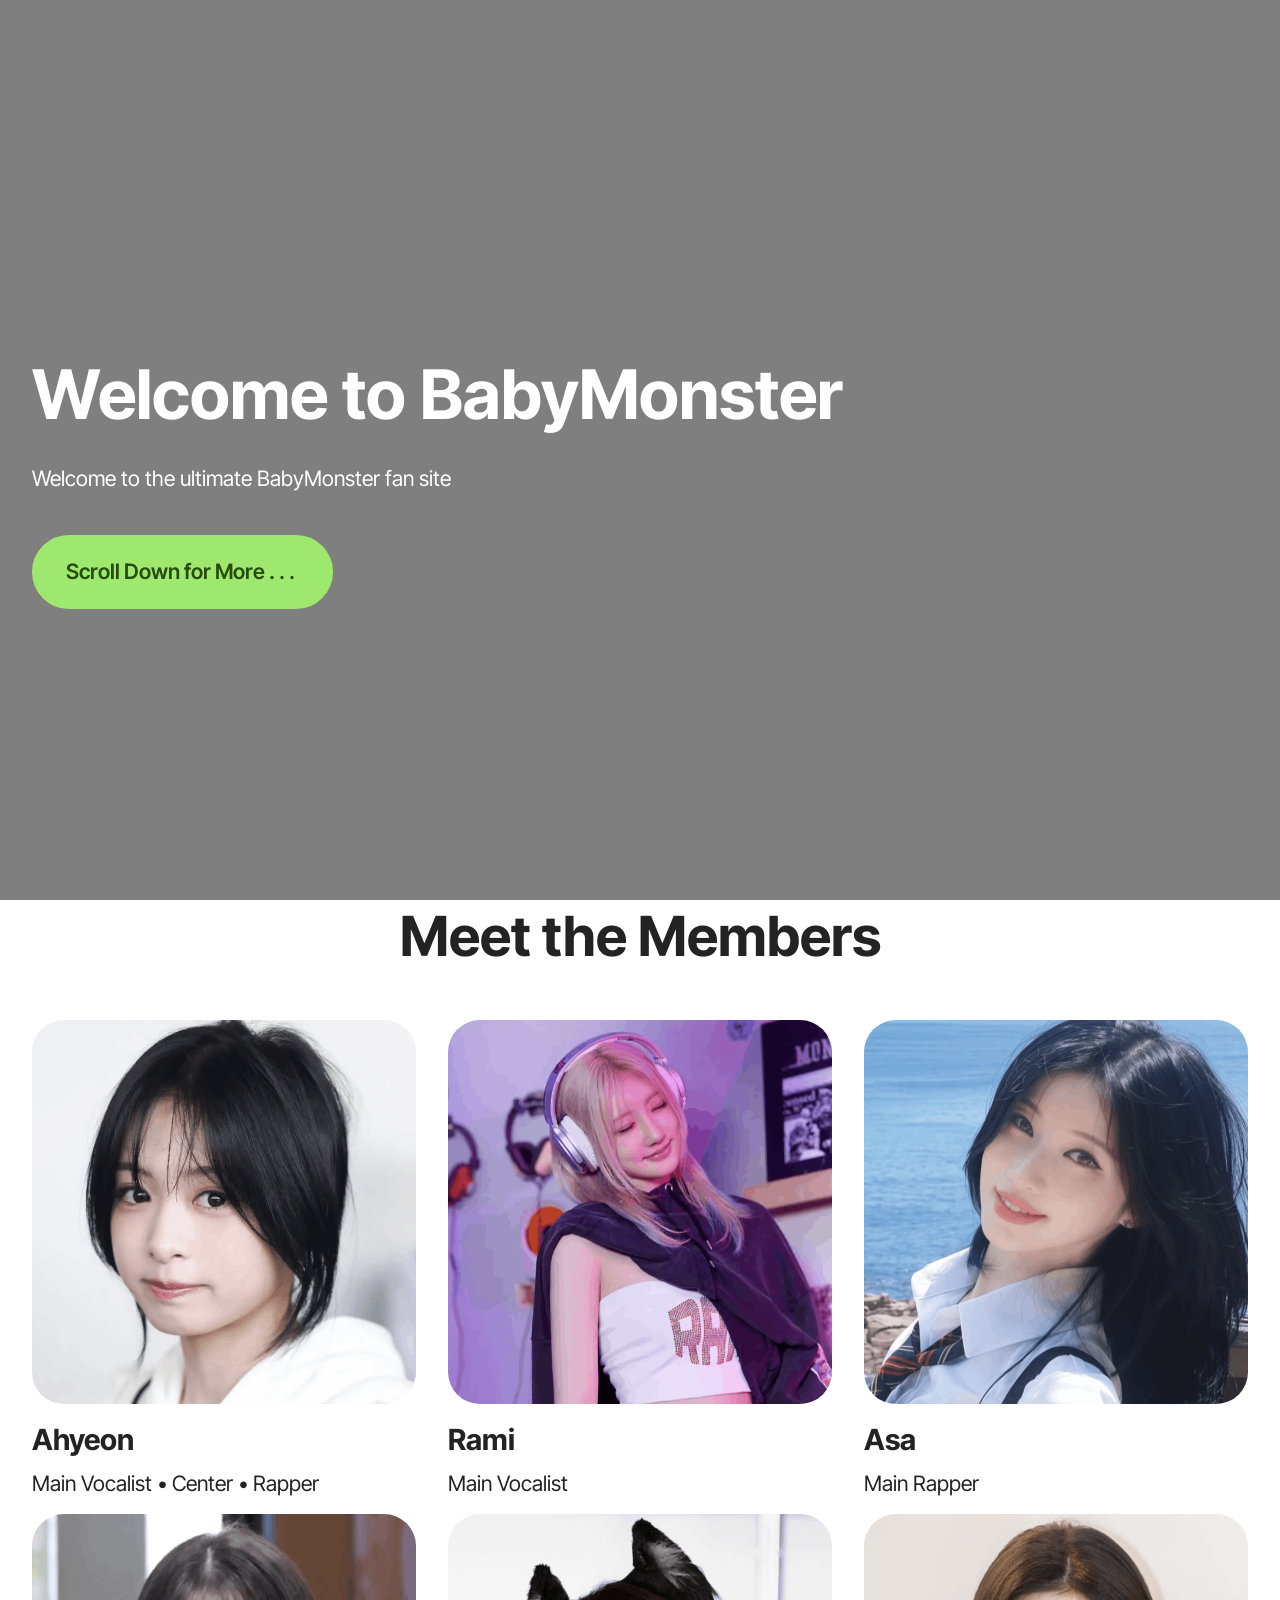
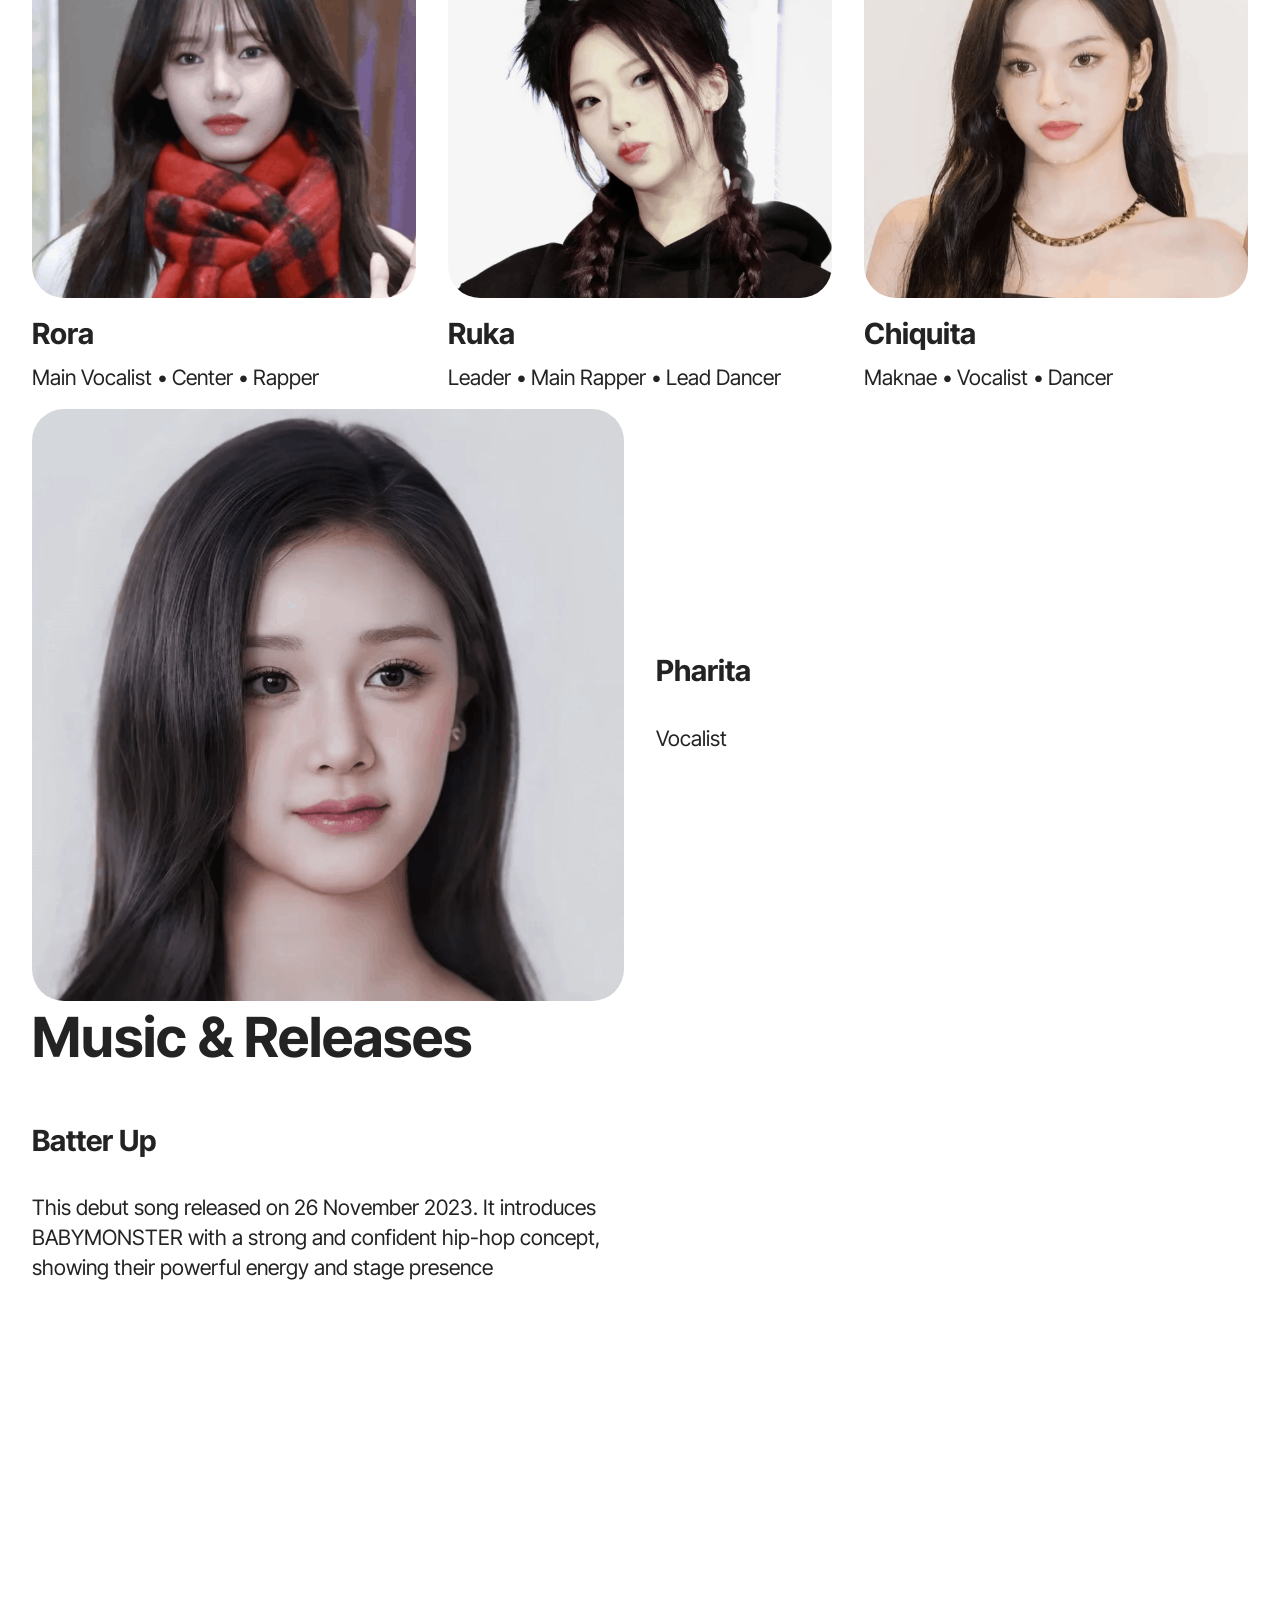
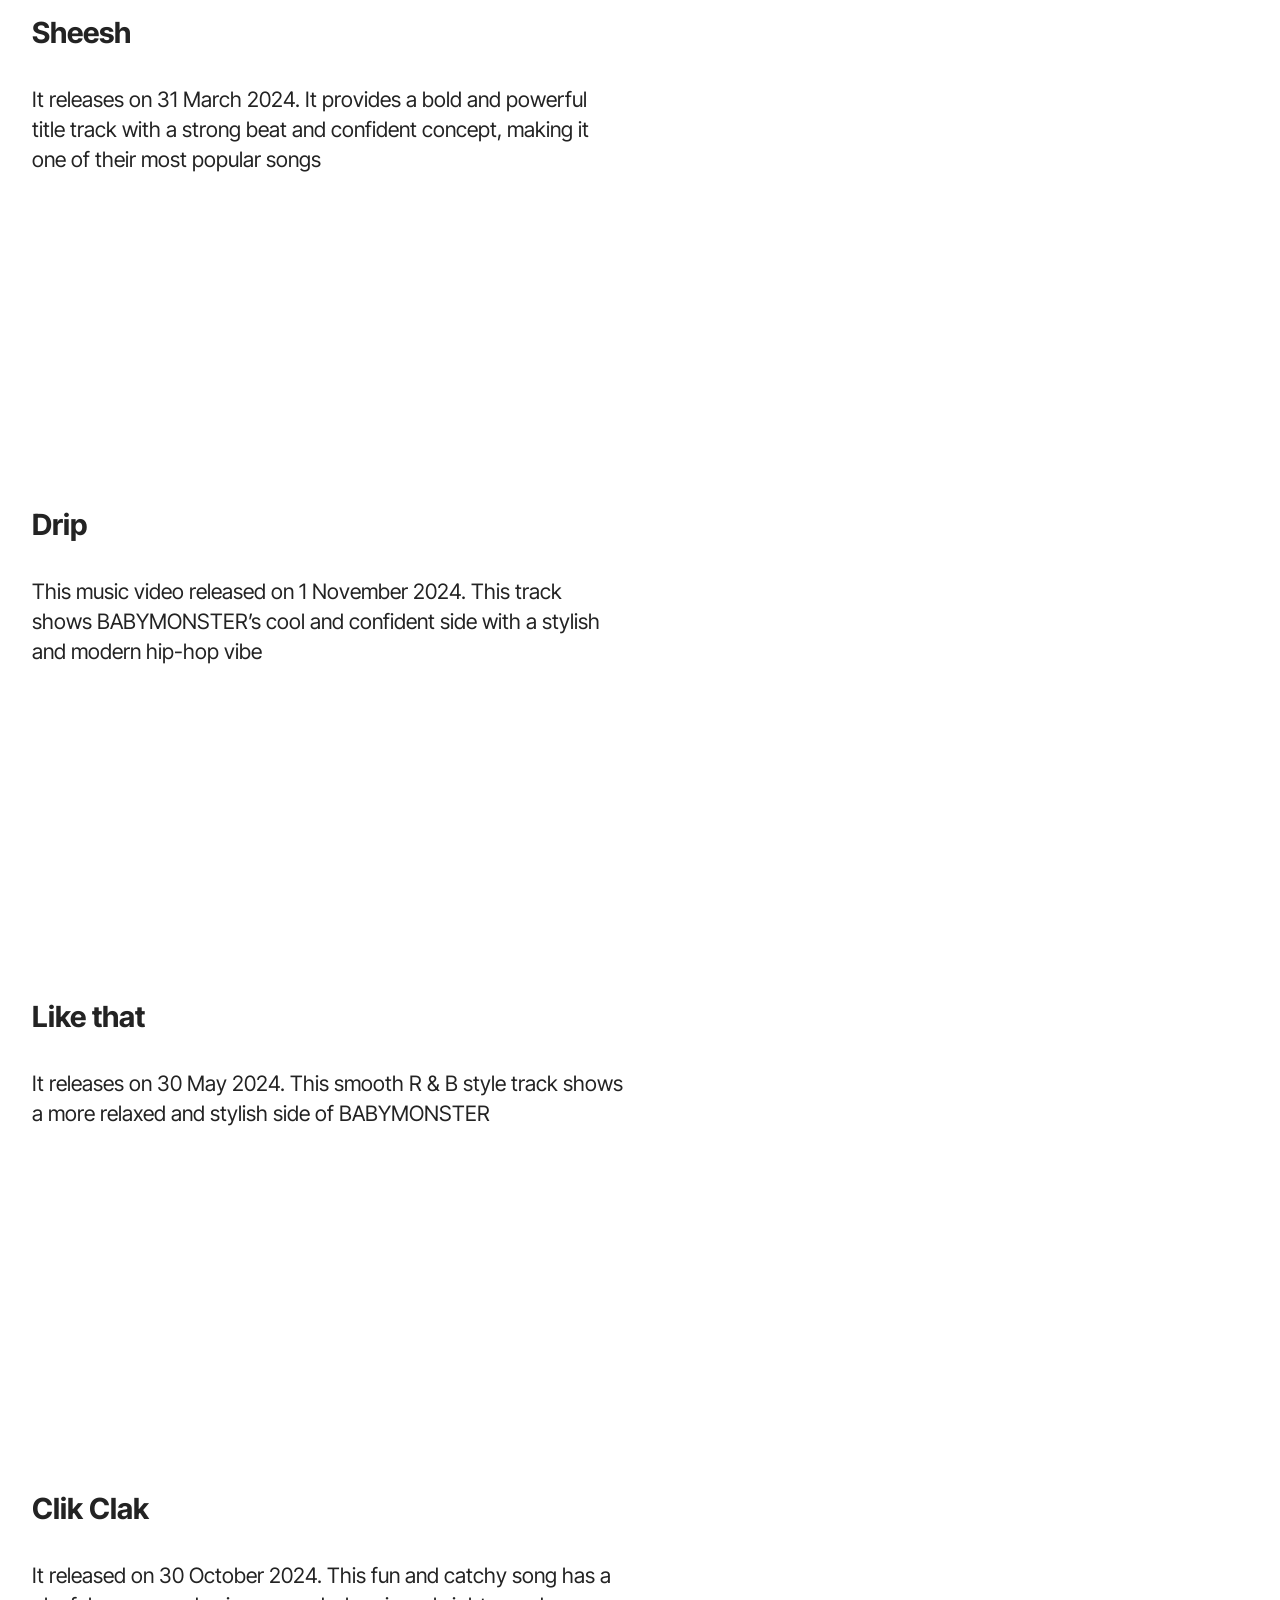
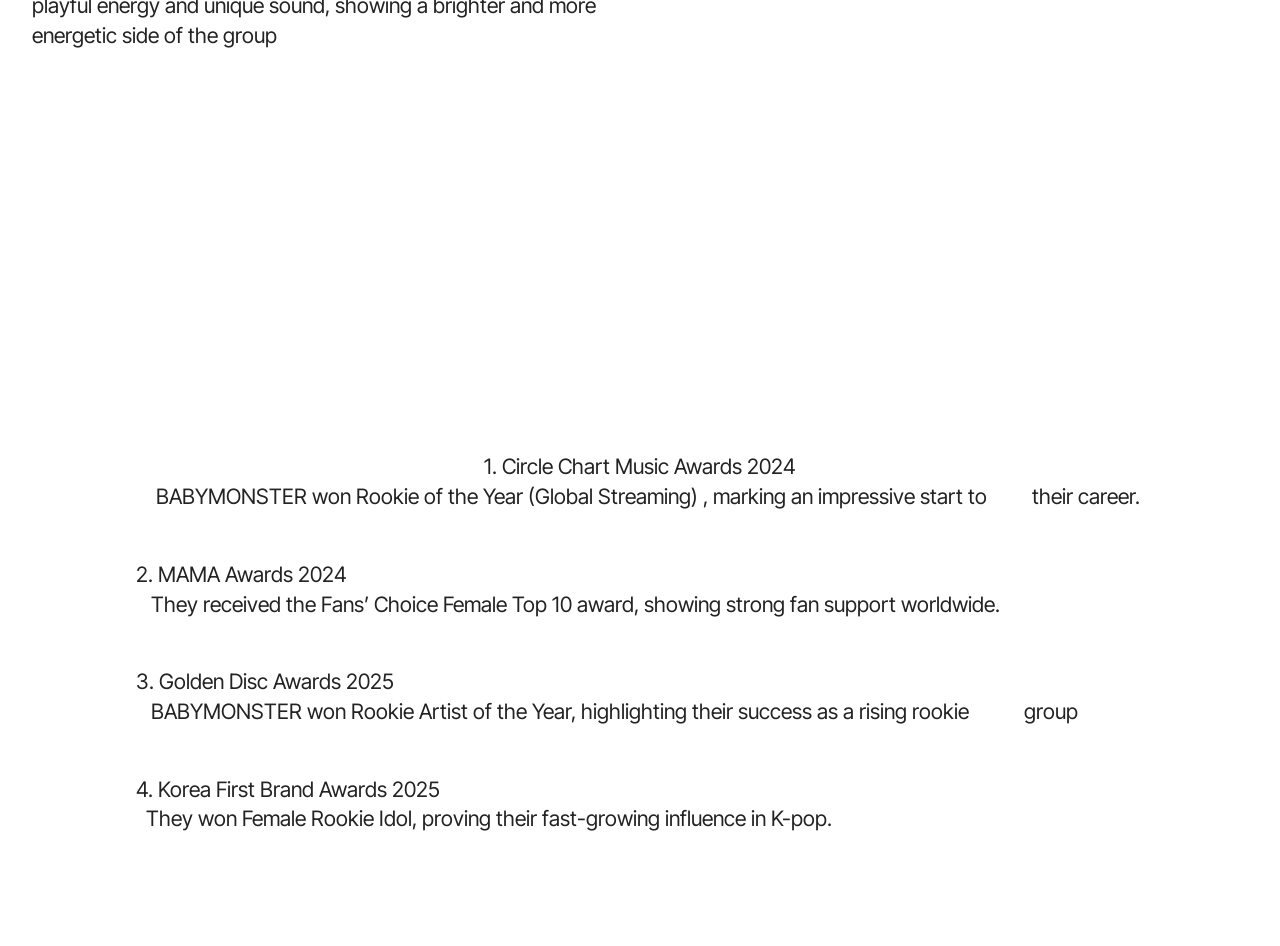
<file: page1.html>
<!DOCTYPE html>
<html  >
<head>
  <!-- Site made with Mobirise Website Builder v6.1.12, https://mobirise.com -->
  <meta charset="UTF-8">
  <meta http-equiv="X-UA-Compatible" content="IE=edge">
  <meta name="generator" content="Mobirise v6.1.12, mobirise.com">
  <meta name="viewport" content="width=device-width, initial-scale=1, minimum-scale=1">
  <link rel="shortcut icon" href="assets/images/logo5.png" type="image/x-icon">
  <meta name="description" content="">
  
  
  <title>Assignment 1.0 website development</title>
  <link rel="stylesheet" href="assets/bootstrap/css/bootstrap.min.css">
  <link rel="stylesheet" href="assets/parallax/jarallax.css">
  <link rel="stylesheet" href="assets/animatecss/animate.css">
  <link rel="stylesheet" href="assets/theme/css/style.css">
  <link rel="preload" href="https://fonts.googleapis.com/css?family=Fjalla+One:400&display=swap" as="style" onload="this.onload=null;this.rel='stylesheet'">
  <noscript><link rel="stylesheet" href="https://fonts.googleapis.com/css?family=Fjalla+One:400&display=swap"></noscript>
  <link rel="preload" href="https://fonts.googleapis.com/css?family=Inter+Tight:100,200,300,400,500,600,700,800,900,100i,200i,300i,400i,500i,600i,700i,800i,900i&display=swap" as="style" onload="this.onload=null;this.rel='stylesheet'">
  <noscript><link rel="stylesheet" href="https://fonts.googleapis.com/css?family=Inter+Tight:100,200,300,400,500,600,700,800,900,100i,200i,300i,400i,500i,600i,700i,800i,900i&display=swap"></noscript>
  <link rel="preload" href="https://fonts.googleapis.com/css?family=Open+Sans:300,400,500,600,700,800,300i,400i,500i,600i,700i,800i&display=swap" as="style" onload="this.onload=null;this.rel='stylesheet'">
  <noscript><link rel="stylesheet" href="https://fonts.googleapis.com/css?family=Open+Sans:300,400,500,600,700,800,300i,400i,500i,600i,700i,800i&display=swap"></noscript>
  <link rel="preload" as="style" href="assets/mobirise/css/mbr-additional.css?v=oxwDyu"><link rel="stylesheet" href="assets/mobirise/css/mbr-additional.css?v=oxwDyu" type="text/css">

  
  
  
</head>
<body>
  
  <section data-bs-version="5.1" class="header16 cid-vgFfObVG3X mbr-fullscreen mbr-parallax-background" id="header17-2e">
  
  <div class="mbr-overlay" style="opacity: 0.5; background-color: rgb(0, 0, 0);"></div>
  <div class="container-fluid">
    <div class="row">
      <div class="content-wrap col-12 col-md-12">
        <h1 class="mbr-section-title mbr-fonts-style mbr-white mb-4 display-1">
          <strong><br>Welcome to BabyMonster</strong></h1>
        
        <p class="mbr-fonts-style mbr-text mbr-white mb-4 display-7">Welcome to the ultimate BabyMonster fan site</p>
        <div class="mbr-section-btn"><a class="btn btn-primary display-7" href="https://mobiri.se">Scroll Down for More . . .&nbsp;</a></div>
      </div>
    </div>
  </div>
</section>

<section data-bs-version="5.1" class="people03 cid-vgxVmqFK1y" id="people03-1p">
	
	
	<div class="container">
		<div class="row justify-content-center">
			<div class="col-12 content-head">
				<div class="mbr-section-head mb-5">
					<h4 class="mbr-section-title mbr-fonts-style align-center mb-0 display-2">
						<strong>Meet the Members</strong></h4>
					
				</div>
			</div>
		</div>
		<div class="row">
			<div class="item features-image col-12 col-md-6 col-lg-4">
				<div class="item-wrapper">
					<div class="item-img mb-3">
						<img src="assets/images/screenshot202026-04-1220at2012.32.12e280afpm-816x1072.png" alt="Mobirise Website Builder" title="">
					</div>
					<div class="item-content align-left">
						<h5 class="item-title mbr-fonts-style display-5"><strong>Ahyeon</strong></h5>
						<h6 class="item-subtitle mbr-fonts-style mb-3 display-7">Main Vocalist • Center • Rapper</h6>
						
					</div>
					
				</div>
			</div>
			<div class="item features-image col-12 col-md-6 col-lg-4">
				<div class="item-wrapper">
					<div class="item-img mb-3">
						<img src="assets/images/screenshot202026-04-1220at2012.33.48e280afpm-816x989.png" alt="Mobirise Website Builder" title="">
					</div>
					<div class="item-content align-left">
						<h5 class="item-title mbr-fonts-style display-5"><strong>Rami</strong></h5>
						<h6 class="item-subtitle mbr-fonts-style mb-3 display-7">Main Vocalist</h6>
						
					</div>
					
				</div>
			</div>
			<div class="item features-image col-12 col-md-6 col-lg-4">
				<div class="item-wrapper">
					<div class="item-img mb-3">
						<img src="assets/images/screenshot202026-04-1220at2012.34.55e280afpm-816x823.png" alt="Mobirise Website Builder" title="">
					</div>
					<div class="item-content align-left">
						<h5 class="item-title mbr-fonts-style display-5"><strong>Asa</strong></h5>
						<h6 class="item-subtitle mbr-fonts-style mb-3 display-7">Main Rapper</h6>
						
					</div>
					
				</div>
			</div>
		</div>
	</div>
</section>

<section data-bs-version="5.1" class="people03 cid-vgy7aaT5ZG" id="people03-1t">
	
	
	<div class="container">
		<div class="row justify-content-center">
			<div class="col-12 content-head">
				
			</div>
		</div>
		<div class="row">
			<div class="item features-image col-12 col-md-6 col-lg-4">
				<div class="item-wrapper">
					<div class="item-img mb-3">
						<img src="assets/images/screenshot202026-04-1220at2012.49.55e280afpm-758x876.png" alt="Mobirise Website Builder" title="">
					</div>
					<div class="item-content align-left">
						<h5 class="item-title mbr-fonts-style display-5"><strong>Rora</strong></h5>
						<h6 class="item-subtitle mbr-fonts-style mb-3 display-7">Main Vocalist • Center • Rapper</h6>
						
					</div>
					
				</div>
			</div>
			<div class="item features-image col-12 col-md-6 col-lg-4">
				<div class="item-wrapper">
					<div class="item-img mb-3">
						<img src="assets/images/screenshot202026-04-1220at2012.44.04e280afpm-758x1084.png" alt="Mobirise Website Builder" title="">
					</div>
					<div class="item-content align-left">
						<h5 class="item-title mbr-fonts-style display-5"><strong>Ruka</strong></h5>
						<h6 class="item-subtitle mbr-fonts-style mb-3 display-7">Leader • Main Rapper • Lead Dancer</h6>
						
					</div>
					
				</div>
			</div>
			<div class="item features-image col-12 col-md-6 col-lg-4">
				<div class="item-wrapper">
					<div class="item-img mb-3">
						<img src="assets/images/screenshot202026-04-1220at2012.40.53e280afpm-758x1121.png" alt="Mobirise Website Builder" title="">
					</div>
					<div class="item-content align-left">
						<h5 class="item-title mbr-fonts-style display-5"><strong>Chiquita</strong></h5>
						<h6 class="item-subtitle mbr-fonts-style mb-3 display-7">Maknae • Vocalist • Dancer</h6>
						
					</div>
					
				</div>
			</div>
		</div>
	</div>
</section>

<section data-bs-version="5.1" class="testimonials1 cid-vgy7sLs9Yr" id="testimonials1-1u">
    

    
    
    <div class="container">
        
        <div class="row align-items-center">
            <div class="col-12 col-md-6">
                <div class="image-wrapper">
                    <img src="assets/images/screenshot202026-04-1220at2012.59.05e280afpm-1024x1434.png" alt="Mobirise Website Builder">
                </div>
            </div>
            <div class="col-12 col-md">
                <div class="text-wrapper">
                    <p class="mbr-text mbr-fonts-style mb-4 display-5"><strong>Pharita</strong></p>
                    <p class="name mbr-fonts-style mb-1 display-7">Vocalist</p>
                    
                </div>
            </div>
        </div>
    </div>
</section>

<section data-bs-version="5.1" class="video05 cid-vgAde3AIv6" id="video05-1w">
    

    
    

    <div class="container">
        <div class="row justify-content-center">
          <div class="col-12">
            <div class="title-wrapper mb-5">
                <h4 class="mbr-section-maintitle mbr-fonts-style mb-0 display-2">
                    <strong>Music &amp; Releases</strong></h4>
            </div>
          </div>
            <div class="col-12 col-md">
                <div class="text-wrapper">
                    <h2 class="mb-4 mbr-fonts-style mbr-section-title display-5"><strong>Batter Up</strong></h2>
                    <p class="mbr-text mb-4 mbr-fonts-style display-7">This debut song released on 26 November 2023. It introduces BABYMONSTER with a strong and confident hip-hop concept, showing their powerful energy and stage presence</p>
                    
                </div>
            </div>
            <div class="col-12 col-md-6 video-block">
                <div class="mbr-figure"><iframe class="mbr-embedded-video" src="https://www.youtube.com/embed/olDWm2veCrM?rel=0&amp;amp;mute=1&amp;showinfo=0&amp;autoplay=1&amp;loop=0" width="800" height="600" frameborder="0" allowfullscreen></iframe></div>
                
            </div>
        </div>
    </div>
</section>

<section data-bs-version="5.1" class="video05 cid-vgAdTbfTpw" id="video05-1x">
    

    
    

    <div class="container">
        <div class="row justify-content-center">
          <div class="col-12">
            <div class="title-wrapper mb-5">
                
            </div>
          </div>
            <div class="col-12 col-md">
                <div class="text-wrapper">
                    <h2 class="mb-4 mbr-fonts-style mbr-section-title display-5"><strong>Sheesh</strong></h2>
                    <p class="mbr-text mb-4 mbr-fonts-style display-7">It releases on 31 March 2024. It provides a bold and powerful title track with a strong beat and confident concept, making it one of their most popular songs</p>
                    
                </div>
            </div>
            <div class="col-12 col-md-6 video-block">
                <div class="mbr-figure"><iframe class="mbr-embedded-video" src="https://www.youtube.com/embed/2wA_b6YHjqQ?rel=0&amp;amp;mute=1&amp;showinfo=0&amp;autoplay=1&amp;loop=0" width="800" height="600" frameborder="0" allowfullscreen></iframe></div>
                
            </div>
        </div>
    </div>
</section>

<section data-bs-version="5.1" class="video05 cid-vgAeMYNwjX" id="video05-1y">
    

    
    

    <div class="container">
        <div class="row justify-content-center">
          <div class="col-12">
            <div class="title-wrapper mb-5">
                
            </div>
          </div>
            <div class="col-12 col-md">
                <div class="text-wrapper">
                    <h2 class="mb-4 mbr-fonts-style mbr-section-title display-5"><strong>Drip</strong></h2>
                    <p class="mbr-text mb-4 mbr-fonts-style display-7">This music video released on 1 November 2024. This track shows BABYMONSTER’s cool and confident side with a stylish and modern hip-hop vibe</p>
                    
                </div>
            </div>
            <div class="col-12 col-md-6 video-block">
                <div class="mbr-figure"><iframe class="mbr-embedded-video" src="https://www.youtube.com/embed/Zp-Jhuhq0bQ?rel=0&amp;amp;mute=1&amp;showinfo=0&amp;autoplay=1&amp;loop=0" width="800" height="600" frameborder="0" allowfullscreen></iframe></div>
                
            </div>
        </div>
    </div>
</section>

<section data-bs-version="5.1" class="video05 cid-vgAeZizHlV" id="video05-1z">
    

    
    

    <div class="container">
        <div class="row justify-content-center">
          <div class="col-12">
            <div class="title-wrapper mb-5">
                
            </div>
          </div>
            <div class="col-12 col-md">
                <div class="text-wrapper">
                    <h2 class="mb-4 mbr-fonts-style mbr-section-title display-5"><strong>Like that&nbsp;</strong></h2>
                    <p class="mbr-text mb-4 mbr-fonts-style display-7">It releases on 30 May 2024. This smooth R &amp; B style track shows a more relaxed and stylish side of BABYMONSTER</p>
                    
                </div>
            </div>
            <div class="col-12 col-md-6 video-block">
                <div class="mbr-figure"><iframe class="mbr-embedded-video" src="https://www.youtube.com/embed/M8r3x4Re8-I?rel=0&amp;amp;mute=1&amp;showinfo=0&amp;autoplay=1&amp;loop=0" width="800" height="600" frameborder="0" allowfullscreen></iframe></div>
                
            </div>
        </div>
    </div>
</section>

<section data-bs-version="5.1" class="video05 cid-vgAf0rewfv" id="video05-20">
    

    
    

    <div class="container">
        <div class="row justify-content-center">
          <div class="col-12">
            <div class="title-wrapper mb-5">
                
            </div>
          </div>
            <div class="col-12 col-md">
                <div class="text-wrapper">
                    <h2 class="mb-4 mbr-fonts-style mbr-section-title display-5"><strong>Clik Clak</strong></h2>
                    <p class="mbr-text mb-4 mbr-fonts-style display-7">It released on 30 October 2024. This fun and catchy song has a playful energy and unique sound, showing a brighter and more energetic side of the group</p>
                    
                </div>
            </div>
            <div class="col-12 col-md-6 video-block">
                <div class="mbr-figure"><iframe class="mbr-embedded-video" src="https://www.youtube.com/embed/o0oW3lPoOXM?rel=0&amp;amp;mute=1&amp;showinfo=0&amp;autoplay=1&amp;loop=0" width="800" height="600" frameborder="0" allowfullscreen></iframe></div>
                
            </div>
        </div>
    </div>
</section>

<section data-bs-version="5.1" class="list04 cid-vgAikv3KSL" id="list04-21">
  

  
  
  <div class="container">
    <div class="row justify-content-center">
      <div class="card col-md-12 col-lg-10">
        <div class="card-wrapper">
          <div class="row justify-content-center">
            <div class="col-12 mb-5 content-head">
              <h3 class="card-title mbr-fonts-style mbr-white mt-3 display-2"><strong>Awards :</strong></h3>
              <h5 class="mbr-section-subtitle mbr-fonts-style align-center mb-0 mt-4 display-7">1. Circle Chart Music Awards 2024<div>&nbsp; &nbsp;BABYMONSTER won Rookie of the Year (Global Streaming) , marking an impressive start to&nbsp; &nbsp; &nbsp; &nbsp; &nbsp;their career.</div></h5>
            </div>
          </div>

          <div class="row justify-content-left item features-without-image mt-0 mb-5 active">
            
            <div class="col-md-12 col-lg item-wrapper">
              <p class="mbr-text mbr-fonts-style mt-0 mb-0 display-7">2. MAMA Awards 2024<br>&nbsp; &nbsp;They received the Fans’ Choice Female Top 10 award, showing strong fan support worldwide.</p>
            </div>
          </div>
          <div class="row justify-content-left item features-without-image mt-0 mb-5">
            
            <div class="col-md-12 col-lg item-wrapper">
              <p class="mbr-text mbr-fonts-style mt-0 mb-0 display-7">
                3. Golden Disc Awards 2025<br>&nbsp; &nbsp;BABYMONSTER won Rookie Artist of the Year, highlighting their success as a rising rookie&nbsp; &nbsp; &nbsp; &nbsp; &nbsp; &nbsp;group</p>
            </div>
          </div>
          <div class="row justify-content-left item features-without-image mt-0 mb-5">

            
            <div class="col-md-12 col-lg">
              <p class="mbr-text mbr-fonts-style mt-0 mb-0 item-wrapper display-7">4. Korea First Brand Awards 2025<br>&nbsp; They won Female Rookie Idol, proving their fast-growing influence in K-pop.</p>
            </div>
          </div>


        </div>
      </div>
    </div>
  </div>
</section><section class="display-7" style="padding: 0;align-items: center;justify-content: center;flex-wrap: wrap;    align-content: center;display: flex;position: relative;height: 4rem;"><a href="https://mobiri.se/4654953" style="flex: 1 1;height: 4rem;position: absolute;width: 100%;z-index: 1;"><img alt="" style="height: 4rem;" src="[data-uri]"></a><p style="margin: 0;text-align: center;" class="display-7">&#8204;</p><a style="z-index:1" href="https://mobirise.com/builder/ai-website-generator.html">AI Website Generator</a></section><script src="assets/bootstrap/js/bootstrap.bundle.min.js"></script>  <script src="assets/parallax/jarallax.js"></script>  <script src="assets/smoothscroll/smooth-scroll.js"></script>  <script src="assets/ytplayer/index.js"></script>  <script src="assets/theme/js/script.js"></script>  
  
  
 <div id="scrollToTop" class="scrollToTop mbr-arrow-up"><a style="text-align: center;"><i class="mbr-arrow-up-icon mbr-arrow-up-icon-cm cm-icon cm-icon-smallarrow-up"></i></a></div>
    <input name="animation" type="hidden">
  </body>
</html>
</file>
<file: assets/parallax/jarallax.css>
.jarallax {
    position: relative;
    z-index: 0;
}
.jarallax > .jarallax-img {
    position: absolute;
    object-fit: cover;
    /* support for plugin https://github.com/bfred-it/object-fit-images */
    font-family: 'object-fit: cover;';
    top: 0;
    left: 0;
    width: 100%;
    height: 100%;
    z-index: -1;
}
</file>
<file: assets/theme/css/style.css>
@charset "UTF-8";
section {
  background-color: #ffffff;
}

body {
  font-style: normal;
  line-height: 1.5;
  font-weight: 400;
  color: #232323;
  position: relative;
}

button {
  background-color: transparent;
  border-color: transparent;
}

.embla__button,
.carousel-control {
  background-color: #edefea !important;
  opacity: 0.8 !important;
  color: #464845 !important;
  border-color: #edefea !important;
}

.carousel .close,
.modalWindow .close {
  background-color: #edefea !important;
  color: #464845 !important;
  border-color: #edefea !important;
  opacity: 0.8 !important;
}

.carousel .close:hover,
.modalWindow .close:hover {
  opacity: 1 !important;
}

.carousel-indicators li {
  background-color: #edefea !important;
  border: 2px solid #464845 !important;
}

.carousel-indicators li:hover,
.carousel-indicators li:active {
  opacity: 0.8 !important;
}

.embla__button:hover,
.carousel-control:hover {
  background-color: #edefea !important;
  opacity: 1 !important;
}

.modalWindow-video-container {
  height: 80%;
}

section,
.container,
.container-fluid {
  position: relative;
  word-wrap: break-word;
}

a.mbr-iconfont:hover {
  text-decoration: none;
}

.article .lead p,
.article .lead ul,
.article .lead ol,
.article .lead pre,
.article .lead blockquote {
  margin-bottom: 0;
}

a {
  font-style: normal;
  font-weight: 400;
  cursor: pointer;
}
a, a:hover {
  text-decoration: none;
}

.mbr-section-title {
  font-style: normal;
  line-height: 1.3;
}

.mbr-section-subtitle {
  line-height: 1.3;
}

.mbr-text {
  font-style: normal;
  line-height: 1.7;
}

h1,
h2,
h3,
h4,
h5,
h6,
.display-1,
.display-2,
.display-4,
.display-5,
.display-7,
span,
p,
a {
  line-height: 1;
  word-break: break-word;
  word-wrap: break-word;
  font-weight: 400;
}

b,
strong {
  font-weight: bold;
}

input:-webkit-autofill, input:-webkit-autofill:hover, input:-webkit-autofill:focus, input:-webkit-autofill:active {
  transition-delay: 9999s;
  -webkit-transition-property: background-color, color;
  transition-property: background-color, color;
}

textarea[type=hidden] {
  display: none;
}

section {
  background-position: 50% 50%;
  background-repeat: no-repeat;
  background-size: cover;
}
section .mbr-background-video,
section .mbr-background-video-preview {
  position: absolute;
  bottom: 0;
  left: 0;
  right: 0;
  top: 0;
}

.hidden {
  visibility: hidden;
}

.mbr-z-index20 {
  z-index: 20;
}

/*! Base colors */
.mbr-white {
  color: #ffffff;
}

.mbr-black {
  color: #111111;
}

.mbr-bg-white {
  background-color: #ffffff;
}

.mbr-bg-black {
  background-color: #000000;
}

/*! Text-aligns */
.align-left {
  text-align: left;
}

.align-center {
  text-align: center;
}

.align-right {
  text-align: right;
}

/*! Font-weight  */
.mbr-light {
  font-weight: 300;
}

.mbr-regular {
  font-weight: 400;
}

.mbr-semibold {
  font-weight: 500;
}

.mbr-bold {
  font-weight: 700;
}

/*! Media  */
.media-content {
  flex-basis: 100%;
}

.media-container-row {
  display: flex;
  flex-direction: row;
  flex-wrap: wrap;
  justify-content: center;
  align-content: center;
  align-items: start;
}
.media-container-row .media-size-item {
  width: 400px;
}

.media-container-column {
  display: flex;
  flex-direction: column;
  flex-wrap: wrap;
  justify-content: center;
  align-content: center;
  align-items: stretch;
}
.media-container-column > * {
  width: 100%;
}

@media (min-width: 992px) {
  .media-container-row {
    flex-wrap: nowrap;
  }
}
figure {
  margin-bottom: 0;
  overflow: hidden;
}

figure[mbr-media-size] {
  transition: width 0.1s;
}

img,
iframe {
  display: block;
  width: 100%;
}

.card {
  background-color: transparent;
  border: none;
}

.card-box {
  width: 100%;
}

.card-img {
  text-align: center;
  flex-shrink: 0;
  -webkit-flex-shrink: 0;
}

.media {
  max-width: 100%;
  margin: 0 auto;
}

.mbr-figure {
  align-self: center;
}

.media-container > div {
  max-width: 100%;
}

.mbr-figure img,
.card-img img {
  width: 100%;
}

@media (max-width: 991px) {
  .media-size-item {
    width: auto !important;
  }
  .media {
    width: auto;
  }
  .mbr-figure {
    width: 100% !important;
  }
}
/*! Buttons */
.mbr-section-btn {
  margin-left: -0.6rem;
  margin-right: -0.6rem;
  font-size: 0;
}

.btn {
  font-weight: 600;
  border-width: 1px;
  font-style: normal;
  margin: 0.6rem 0.6rem;
  white-space: normal;
  transition: all 0.2s ease-in-out;
  display: inline-flex;
  align-items: center;
  justify-content: center;
  word-break: break-word;
}

.btn-sm {
  font-weight: 600;
  letter-spacing: 0px;
  transition: all 0.3s ease-in-out;
}

.btn-md {
  font-weight: 600;
  letter-spacing: 0px;
  transition: all 0.3s ease-in-out;
}

.btn-lg {
  font-weight: 600;
  letter-spacing: 0px;
  transition: all 0.3s ease-in-out;
}

.btn-form {
  margin: 0;
}
.btn-form:hover {
  cursor: pointer;
}

nav .mbr-section-btn {
  margin-left: 0rem;
  margin-right: 0rem;
}

/*! Btn icon margin */
.btn .mbr-iconfont,
.btn.btn-sm .mbr-iconfont {
  order: 1;
  cursor: pointer;
  margin-left: 0.5rem;
  vertical-align: sub;
}

.btn.btn-md .mbr-iconfont,
.btn.btn-md .mbr-iconfont {
  margin-left: 0.8rem;
}

.mbr-regular {
  font-weight: 400;
}

.mbr-semibold {
  font-weight: 500;
}

.mbr-bold {
  font-weight: 700;
}

[type=submit] {
  -webkit-appearance: none;
}

/*! Full-screen */
.mbr-fullscreen .mbr-overlay {
  min-height: 100vh;
}

.mbr-fullscreen {
  display: flex;
  display: -moz-flex;
  display: -ms-flex;
  display: -o-flex;
  align-items: center;
  min-height: 100vh;
  padding-top: 3rem;
  padding-bottom: 3rem;
}

/*! Map */
.map {
  height: 25rem;
  position: relative;
}
.map iframe {
  width: 100%;
  height: 100%;
}

/*! Scroll to top arrow */
.mbr-arrow-up {
  bottom: 25px;
  right: 90px;
  position: fixed;
  text-align: right;
  z-index: 5000;
  color: #ffffff;
  font-size: 22px;
}

.mbr-arrow-up a {
  background: rgba(0, 0, 0, 0.2);
  border-radius: 50%;
  color: #fff;
  display: inline-block;
  height: 60px;
  width: 60px;
  border: 2px solid #fff;
  outline-style: none !important;
  position: relative;
  text-decoration: none;
  transition: all 0.3s ease-in-out;
  cursor: pointer;
  text-align: center;
}
.mbr-arrow-up a:hover {
  background-color: rgba(0, 0, 0, 0.4);
}
.mbr-arrow-up a i {
  line-height: 60px;
}

.mbr-arrow-up-icon {
  display: block;
  color: #fff;
}

.mbr-arrow-up-icon::before {
  content: "›";
  display: inline-block;
  font-family: serif;
  font-size: 22px;
  line-height: 1;
  font-style: normal;
  position: relative;
  top: 6px;
  left: -4px;
  transform: rotate(-90deg);
}

/*! Arrow Down */
.mbr-arrow {
  position: absolute;
  bottom: 45px;
  left: 50%;
  width: 60px;
  height: 60px;
  cursor: pointer;
  background-color: rgba(80, 80, 80, 0.5);
  border-radius: 50%;
  transform: translateX(-50%);
}
@media (max-width: 767px) {
  .mbr-arrow {
    display: none;
  }
}
.mbr-arrow > a {
  display: inline-block;
  text-decoration: none;
  outline-style: none;
  animation: arrowdown 1.7s ease-in-out infinite;
  color: #ffffff;
}
.mbr-arrow > a > i {
  position: absolute;
  top: -2px;
  left: 15px;
  font-size: 2rem;
}

#scrollToTop a i::before {
  content: "";
  position: absolute;
  display: block;
  border-bottom: 2.5px solid #fff;
  border-left: 2.5px solid #fff;
  width: 27.8%;
  height: 27.8%;
  left: 50%;
  top: 51%;
  transform: translateY(-30%) translateX(-50%) rotate(135deg);
}

@keyframes arrowdown {
  0% {
    transform: translateY(0px);
  }
  50% {
    transform: translateY(-5px);
  }
  100% {
    transform: translateY(0px);
  }
}
@media (max-width: 500px) {
  .mbr-arrow-up {
    left: 0;
    right: 0;
    text-align: center;
  }
}
/*Gradients animation*/
@keyframes gradient-animation {
  from {
    background-position: 0% 100%;
    animation-timing-function: ease-in-out;
  }
  to {
    background-position: 100% 0%;
    animation-timing-function: ease-in-out;
  }
}
.bg-gradient {
  background-size: 200% 200%;
  animation: gradient-animation 5s infinite alternate;
  -webkit-animation: gradient-animation 5s infinite alternate;
}

.menu .navbar-brand {
  display: -webkit-flex;
}
.menu .navbar-brand span {
  display: flex;
  display: -webkit-flex;
}
.menu .navbar-brand .navbar-caption-wrap {
  display: -webkit-flex;
}
.menu .navbar-brand .navbar-logo img {
  display: -webkit-flex;
  width: auto;
}
@media (min-width: 768px) and (max-width: 991px) {
  .menu .navbar-toggleable-sm .navbar-nav {
    display: -ms-flexbox;
  }
}
@media (max-width: 991px) {
  .menu .navbar-collapse {
    max-height: 93.5vh;
  }
  .menu .navbar-collapse.show {
    overflow: auto;
  }
}
@media (min-width: 992px) {
  .menu .navbar-nav.nav-dropdown {
    display: -webkit-flex;
  }
  .menu .navbar-toggleable-sm .navbar-collapse {
    display: -webkit-flex !important;
  }
  .menu .collapsed .navbar-collapse {
    max-height: 93.5vh;
  }
  .menu .collapsed .navbar-collapse.show {
    overflow: auto;
  }
}
@media (max-width: 767px) {
  .menu .navbar-collapse {
    max-height: 80vh;
  }
}

.nav-link .mbr-iconfont {
  margin-right: 0.5rem;
}

.navbar {
  display: -webkit-flex;
  -webkit-flex-wrap: wrap;
  -webkit-align-items: center;
  -webkit-justify-content: space-between;
}

.navbar-collapse {
  -webkit-flex-basis: 100%;
  -webkit-flex-grow: 1;
  -webkit-align-items: center;
}

.nav-dropdown .link {
  padding: 0.667em 1.667em !important;
  margin: 0 !important;
}

.nav {
  display: -webkit-flex;
  -webkit-flex-wrap: wrap;
}

.row {
  display: -webkit-flex;
  -webkit-flex-wrap: wrap;
}

.justify-content-center {
  -webkit-justify-content: center;
}

.form-inline {
  display: -webkit-flex;
}

.card-wrapper {
  -webkit-flex: 1;
}

.carousel-control {
  z-index: 10;
  display: -webkit-flex;
}

.carousel-controls {
  display: -webkit-flex;
}

.media {
  display: -webkit-flex;
}

.form-group:focus {
  outline: none;
}

.jq-selectbox__select {
  padding: 7px 0;
  position: relative;
}

.jq-selectbox__dropdown {
  overflow: hidden;
  border-radius: 10px;
  position: absolute;
  top: 100%;
  left: 0 !important;
  width: 100% !important;
}

.jq-selectbox__trigger-arrow {
  right: 0;
  transform: translateY(-50%);
}

.jq-selectbox li {
  padding: 1.07em 0.5em;
}

input[type=range] {
  padding-left: 0 !important;
  padding-right: 0 !important;
}

.modal-dialog,
.modal-content {
  height: 100%;
}

.modal-dialog .carousel-inner {
  height: calc(100vh - 1.75rem);
}
@media (max-width: 575px) {
  .modal-dialog .carousel-inner {
    height: calc(100vh - 1rem);
  }
}

.carousel-item {
  text-align: center;
}

.carousel-item img {
  margin: auto;
}

.navbar-toggler {
  align-self: flex-start;
  padding: 0.25rem 0.75rem;
  font-size: 1.25rem;
  line-height: 1;
  background: transparent;
  border: 1px solid transparent;
  border-radius: 0.25rem;
}

.navbar-toggler:focus,
.navbar-toggler:hover {
  text-decoration: none;
  box-shadow: none;
}

.navbar-toggler-icon {
  display: inline-block;
  width: 1.5em;
  height: 1.5em;
  vertical-align: middle;
  content: "";
  background: no-repeat center center;
  background-size: 100% 100%;
}

.navbar-toggler-left {
  position: absolute;
  left: 1rem;
}

.navbar-toggler-right {
  position: absolute;
  right: 1rem;
}

.card-img {
  width: auto;
}

.menu .navbar.collapsed:not(.beta-menu) {
  flex-direction: column;
}

.carousel-item.active,
.carousel-item-next,
.carousel-item-prev {
  display: flex;
}

.note-air-layout .dropup .dropdown-menu,
.note-air-layout .navbar-fixed-bottom .dropdown .dropdown-menu {
  bottom: initial !important;
}

html,
body {
  height: auto;
  min-height: 100vh;
}

.dropup .dropdown-toggle::after {
  display: none;
}

.form-asterisk {
  font-family: initial;
  position: absolute;
  top: -2px;
  font-weight: normal;
}

.form-control-label {
  position: relative;
  cursor: pointer;
  margin-bottom: 0.357em;
  padding: 0;
}

.alert {
  color: #ffffff;
  border-radius: 0;
  border: 0;
  font-size: 1.1rem;
  line-height: 1.5;
  margin-bottom: 1.875rem;
  padding: 1.25rem;
  position: relative;
  text-align: center;
}
.alert.alert-form::after {
  background-color: inherit;
  bottom: -7px;
  content: "";
  display: block;
  height: 14px;
  left: 50%;
  margin-left: -7px;
  position: absolute;
  transform: rotate(45deg);
  width: 14px;
}

.form-control {
  background-color: #ffffff;
  background-clip: border-box;
  color: #232323;
  line-height: 1rem !important;
  height: auto;
  padding: 1.2rem 2rem;
  transition: border-color 0.25s ease 0s;
  border: 1px solid transparent !important;
  border-radius: 4px;
  box-shadow: rgba(0, 0, 0, 0.07) 0px 1px 1px 0px, rgba(0, 0, 0, 0.07) 0px 1px 3px 0px, rgba(0, 0, 0, 0.03) 0px 0px 0px 1px;
}
.form-active .form-control:invalid {
  border-color: red;
}

.row > * {
  padding-right: 1rem;
  padding-left: 1rem;
}

form .row {
  margin-left: -0.6rem;
  margin-right: -0.6rem;
}
form .row [class*=col] {
  padding-left: 0.6rem;
  padding-right: 0.6rem;
}

form .mbr-section-btn {
  padding-left: 0.6rem;
  padding-right: 0.6rem;
}

form .form-check-input {
  margin-top: 0.5;
}

textarea.form-control {
  line-height: 1.5rem !important;
}

.form-group {
  margin-bottom: 1.2rem;
}

.form-control,
form .btn {
  min-height: 48px;
}

.gdpr-block label span.textGDPR input[name=gdpr] {
  top: 7px;
}

.form-control:focus {
  box-shadow: none;
}

:focus {
  outline: none;
}

.mbr-overlay {
  background-color: #000;
  bottom: 0;
  left: 0;
  opacity: 0.5;
  position: absolute;
  right: 0;
  top: 0;
  z-index: 0;
  pointer-events: none;
}

blockquote {
  font-style: italic;
  padding: 3rem;
  font-size: 1.09rem;
  position: relative;
  border-left: 3px solid;
}

ul,
ol,
pre,
blockquote {
  margin-bottom: 2.3125rem;
}

.mt-4 {
  margin-top: 2rem !important;
}

.mb-4 {
  margin-bottom: 2rem !important;
}

.container,
.container-fluid {
  padding-left: 16px;
  padding-right: 16px;
}

.row {
  margin-left: -16px;
  margin-right: -16px;
}
.row > [class*=col] {
  padding-left: 16px;
  padding-right: 16px;
}

@media (min-width: 992px) {
  .container-fluid {
    padding-left: 32px;
    padding-right: 32px;
  }
}
@media (max-width: 991px) {
  .mbr-container {
    padding-left: 16px;
    padding-right: 16px;
  }
}
.app-video-wrapper > img {
  opacity: 1;
}

.app-video-wrapper {
  background: transparent;
}

.item {
  position: relative;
}

.dropdown-menu .dropdown-menu {
  left: 100%;
}

.dropdown-item + .dropdown-menu {
  display: none;
}

.dropdown-item:hover + .dropdown-menu,
.dropdown-menu:hover {
  display: block;
}

@media (min-aspect-ratio: 16/9) {
  .mbr-video-foreground {
    height: 300% !important;
    top: -100% !important;
  }
}
@media (max-aspect-ratio: 16/9) {
  .mbr-video-foreground {
    width: 300% !important;
    left: -100% !important;
  }
}.engine {
	position: absolute;
	text-indent: -2400px;
	text-align: center;
	padding: 0;
	top: 0;
	left: -2400px;
}
</file>
<file: assets/mobirise/css/mbr-additional.css>
.btn {
  border-width: 2px;
}
img,
.card-wrap,
.card-wrapper,
.video-wrapper,
.mbr-figure iframe,
.google-map iframe,
.slide-content,
.plan,
.card,
.item-wrapper,
.item-wrapper .mbr-overlay {
  border-radius: 2rem !important;
}
.video-wrapper {
  overflow: hidden;
}
body {
  font-family: Inter Tight;
}
.display-1 {
  font-family: 'Inter Tight', sans-serif;
  font-size: 5rem;
  line-height: 1;
}
.display-1 > .mbr-iconfont {
  font-size: 6.25rem;
}
.display-2 {
  font-family: 'Inter Tight', sans-serif;
  font-size: 4rem;
  line-height: 1;
}
.display-2 > .mbr-iconfont {
  font-size: 5rem;
}
.display-4 {
  font-family: 'Inter Tight', sans-serif;
  font-size: 1.4rem;
  line-height: 1.5;
}
.display-4 > .mbr-iconfont {
  font-size: 1.75rem;
}
.display-5 {
  font-family: 'Inter Tight', sans-serif;
  font-size: 2rem;
  line-height: 1.5;
}
.display-5 > .mbr-iconfont {
  font-size: 2.5rem;
}
.display-7 {
  font-family: 'Inter Tight', sans-serif;
  font-size: 1.4rem;
  line-height: 1.3;
}
.display-7 > .mbr-iconfont {
  font-size: 1.75rem;
}
/* ---- Fluid typography for mobile devices ---- */
/* 1.4 - font scale ratio ( bootstrap == 1.42857 ) */
/* 100vw - current viewport width */
/* (48 - 20)  48 == 48rem == 768px, 20 == 20rem == 320px(minimal supported viewport) */
/* 0.65 - min scale variable, may vary */
@media (max-width: 992px) {
  .display-1 {
    font-size: 4rem;
  }
}
@media (max-width: 768px) {
  .display-1 {
    font-size: 3.5rem;
    font-size: calc( 2.4rem + (5 - 2.4) * ((100vw - 20rem) / (48 - 20)));
    line-height: calc( 1.1 * (2.4rem + (5 - 2.4) * ((100vw - 20rem) / (48 - 20))));
  }
  .display-2 {
    font-size: 3.2rem;
    font-size: calc( 2.05rem + (4 - 2.05) * ((100vw - 20rem) / (48 - 20)));
    line-height: calc( 1.3 * (2.05rem + (4 - 2.05) * ((100vw - 20rem) / (48 - 20))));
  }
  .display-4 {
    font-size: 1.12rem;
    font-size: calc( 1.14rem + (1.4 - 1.14) * ((100vw - 20rem) / (48 - 20)));
    line-height: calc( 1.4 * (1.14rem + (1.4 - 1.14) * ((100vw - 20rem) / (48 - 20))));
  }
  .display-5 {
    font-size: 1.6rem;
    font-size: calc( 1.35rem + (2 - 1.35) * ((100vw - 20rem) / (48 - 20)));
    line-height: calc( 1.4 * (1.35rem + (2 - 1.35) * ((100vw - 20rem) / (48 - 20))));
  }
  .display-7 {
    font-size: 1.12rem;
    font-size: calc( 1.14rem + (1.4 - 1.14) * ((100vw - 20rem) / (48 - 20)));
    line-height: calc( 1.4 * (1.14rem + (1.4 - 1.14) * ((100vw - 20rem) / (48 - 20))));
  }
}
@media (min-width: 992px) and (max-width: 1400px) {
  .display-1 {
    font-size: 3.5rem;
    font-size: calc( 2.4rem + (5 - 2.4) * ((100vw - 62rem) / (87 - 62)));
    line-height: calc( 1.1 * (2.4rem + (5 - 2.4) * ((100vw - 62rem) / (87 - 62))));
  }
  .display-2 {
    font-size: 3.2rem;
    font-size: calc( 2.05rem + (4 - 2.05) * ((100vw - 62rem) / (87 - 62)));
    line-height: calc( 1.3 * (2.05rem + (4 - 2.05) * ((100vw - 62rem) / (87 - 62))));
  }
  .display-4 {
    font-size: 1.12rem;
    font-size: calc( 1.14rem + (1.4 - 1.14) * ((100vw - 62rem) / (87 - 62)));
    line-height: calc( 1.4 * (1.14rem + (1.4 - 1.14) * ((100vw - 62rem) / (87 - 62))));
  }
  .display-5 {
    font-size: 1.6rem;
    font-size: calc( 1.35rem + (2 - 1.35) * ((100vw - 62rem) / (87 - 62)));
    line-height: calc( 1.4 * (1.35rem + (2 - 1.35) * ((100vw - 62rem) / (87 - 62))));
  }
  .display-7 {
    font-size: 1.12rem;
    font-size: calc( 1.14rem + (1.4 - 1.14) * ((100vw - 62rem) / (87 - 62)));
    line-height: calc( 1.4 * (1.14rem + (1.4 - 1.14) * ((100vw - 62rem) / (87 - 62))));
  }
}
/* Buttons */
.btn {
  padding: 1.25rem 2rem;
  border-radius: 4px;
}
@media (max-width: 767px) {
  .btn {
    padding: 0.75rem 1.5rem;
  }
}
.btn-sm {
  padding: 0.6rem 1.2rem;
  border-radius: 4px;
}
.btn-md {
  padding: 0.6rem 1.2rem;
  border-radius: 4px;
}
.btn-lg {
  padding: 1.25rem 2rem;
  border-radius: 4px;
}
.bg-primary {
  background-color: #9fe870 !important;
}
.bg-success {
  background-color: #3a341c !important;
}
.bg-info {
  background-color: #320707 !important;
}
.bg-warning {
  background-color: #a0e2e1 !important;
}
.bg-danger {
  background-color: #f92c50 !important;
}
.btn-primary,
.btn-primary:active {
  background-color: #9fe870 !important;
  border-color: #9fe870 !important;
  color: #264d0c !important;
  box-shadow: none;
}
.btn-primary:hover,
.btn-primary:focus,
.btn-primary.focus,
.btn-primary.active {
  color: inherit;
  background-color: #bcef9c !important;
  border-color: #bcef9c !important;
  box-shadow: none;
}
.btn-primary.disabled,
.btn-primary:disabled {
  color: #264d0c !important;
  background-color: #bcef9c !important;
  border-color: #bcef9c !important;
}
.btn-secondary,
.btn-secondary:active {
  background-color: #ffd7ef !important;
  border-color: #ffd7ef !important;
  color: #d70081 !important;
  box-shadow: none;
}
.btn-secondary:hover,
.btn-secondary:focus,
.btn-secondary.focus,
.btn-secondary.active {
  color: inherit;
  background-color: #ffffff !important;
  border-color: #ffffff !important;
  box-shadow: none;
}
.btn-secondary.disabled,
.btn-secondary:disabled {
  color: #d70081 !important;
  background-color: #ffffff !important;
  border-color: #ffffff !important;
}
.btn-info,
.btn-info:active {
  background-color: #320707 !important;
  border-color: #320707 !important;
  color: #ffffff !important;
  box-shadow: none;
}
.btn-info:hover,
.btn-info:focus,
.btn-info.focus,
.btn-info.active {
  color: inherit;
  background-color: #5f0d0d !important;
  border-color: #5f0d0d !important;
  box-shadow: none;
}
.btn-info.disabled,
.btn-info:disabled {
  color: #ffffff !important;
  background-color: #5f0d0d !important;
  border-color: #5f0d0d !important;
}
.btn-success,
.btn-success:active {
  background-color: #3a341c !important;
  border-color: #3a341c !important;
  color: #ffffff !important;
  box-shadow: none;
}
.btn-success:hover,
.btn-success:focus,
.btn-success.focus,
.btn-success.active {
  color: inherit;
  background-color: #5c532d !important;
  border-color: #5c532d !important;
  box-shadow: none;
}
.btn-success.disabled,
.btn-success:disabled {
  color: #ffffff !important;
  background-color: #5c532d !important;
  border-color: #5c532d !important;
}
.btn-warning,
.btn-warning:active {
  background-color: #a0e2e1 !important;
  border-color: #a0e2e1 !important;
  color: #1f6463 !important;
  box-shadow: none;
}
.btn-warning:hover,
.btn-warning:focus,
.btn-warning.focus,
.btn-warning.active {
  color: inherit;
  background-color: #c7eeed !important;
  border-color: #c7eeed !important;
  box-shadow: none;
}
.btn-warning.disabled,
.btn-warning:disabled {
  color: #1f6463 !important;
  background-color: #c7eeed !important;
  border-color: #c7eeed !important;
}
.btn-danger,
.btn-danger:active {
  background-color: #f92c50 !important;
  border-color: #f92c50 !important;
  color: #ffffff !important;
  box-shadow: none;
}
.btn-danger:hover,
.btn-danger:focus,
.btn-danger.focus,
.btn-danger.active {
  color: inherit;
  background-color: #fa5e79 !important;
  border-color: #fa5e79 !important;
  box-shadow: none;
}
.btn-danger.disabled,
.btn-danger:disabled {
  color: #ffffff !important;
  background-color: #fa5e79 !important;
  border-color: #fa5e79 !important;
}
.btn-white,
.btn-white:active {
  background-color: #eff0ec !important;
  border-color: #eff0ec !important;
  color: #757b62 !important;
  box-shadow: none;
}
.btn-white:hover,
.btn-white:focus,
.btn-white.focus,
.btn-white.active {
  color: inherit;
  background-color: #ffffff !important;
  border-color: #ffffff !important;
  box-shadow: none;
}
.btn-white.disabled,
.btn-white:disabled {
  color: #757b62 !important;
  background-color: #ffffff !important;
  border-color: #ffffff !important;
}
.btn-black,
.btn-black:active {
  background-color: #232323 !important;
  border-color: #232323 !important;
  color: #ffffff !important;
  box-shadow: none;
}
.btn-black:hover,
.btn-black:focus,
.btn-black.focus,
.btn-black.active {
  color: inherit;
  background-color: #3d3d3d !important;
  border-color: #3d3d3d !important;
  box-shadow: none;
}
.btn-black.disabled,
.btn-black:disabled {
  color: #ffffff !important;
  background-color: #3d3d3d !important;
  border-color: #3d3d3d !important;
}
.btn-primary-outline,
.btn-primary-outline:active {
  background-color: transparent !important;
  border-color: #9fe870;
  color: #9fe870;
}
.btn-primary-outline:hover,
.btn-primary-outline:focus,
.btn-primary-outline.focus,
.btn-primary-outline.active {
  color: #6ddc25 !important;
  background-color: transparent !important;
  border-color: #6ddc25 !important;
  box-shadow: none !important;
}
.btn-primary-outline.disabled,
.btn-primary-outline:disabled {
  color: #264d0c !important;
  background-color: #9fe870 !important;
  border-color: #9fe870 !important;
}
.btn-secondary-outline,
.btn-secondary-outline:active {
  background-color: transparent !important;
  border-color: #ffd7ef;
  color: #ffd7ef;
}
.btn-secondary-outline:hover,
.btn-secondary-outline:focus,
.btn-secondary-outline.focus,
.btn-secondary-outline.active {
  color: #ff80cc !important;
  background-color: transparent !important;
  border-color: #ff80cc !important;
  box-shadow: none !important;
}
.btn-secondary-outline.disabled,
.btn-secondary-outline:disabled {
  color: #d70081 !important;
  background-color: #ffd7ef !important;
  border-color: #ffd7ef !important;
}
.btn-info-outline,
.btn-info-outline:active {
  background-color: transparent !important;
  border-color: #320707;
  color: #320707;
}
.btn-info-outline:hover,
.btn-info-outline:focus,
.btn-info-outline.focus,
.btn-info-outline.active {
  color: #000000 !important;
  background-color: transparent !important;
  border-color: #000000 !important;
  box-shadow: none !important;
}
.btn-info-outline.disabled,
.btn-info-outline:disabled {
  color: #ffffff !important;
  background-color: #320707 !important;
  border-color: #320707 !important;
}
.btn-success-outline,
.btn-success-outline:active {
  background-color: transparent !important;
  border-color: #3a341c;
  color: #3a341c;
}
.btn-success-outline:hover,
.btn-success-outline:focus,
.btn-success-outline.focus,
.btn-success-outline.active {
  color: #000000 !important;
  background-color: transparent !important;
  border-color: #000000 !important;
  box-shadow: none !important;
}
.btn-success-outline.disabled,
.btn-success-outline:disabled {
  color: #ffffff !important;
  background-color: #3a341c !important;
  border-color: #3a341c !important;
}
.btn-warning-outline,
.btn-warning-outline:active {
  background-color: transparent !important;
  border-color: #a0e2e1;
  color: #a0e2e1;
}
.btn-warning-outline:hover,
.btn-warning-outline:focus,
.btn-warning-outline.focus,
.btn-warning-outline.active {
  color: #5ececc !important;
  background-color: transparent !important;
  border-color: #5ececc !important;
  box-shadow: none !important;
}
.btn-warning-outline.disabled,
.btn-warning-outline:disabled {
  color: #1f6463 !important;
  background-color: #a0e2e1 !important;
  border-color: #a0e2e1 !important;
}
.btn-danger-outline,
.btn-danger-outline:active {
  background-color: transparent !important;
  border-color: #f92c50;
  color: #f92c50;
}
.btn-danger-outline:hover,
.btn-danger-outline:focus,
.btn-danger-outline.focus,
.btn-danger-outline.active {
  color: #c90628 !important;
  background-color: transparent !important;
  border-color: #c90628 !important;
  box-shadow: none !important;
}
.btn-danger-outline.disabled,
.btn-danger-outline:disabled {
  color: #ffffff !important;
  background-color: #f92c50 !important;
  border-color: #f92c50 !important;
}
.btn-black-outline,
.btn-black-outline:active {
  background-color: transparent !important;
  border-color: #232323;
  color: #232323;
}
.btn-black-outline:hover,
.btn-black-outline:focus,
.btn-black-outline.focus,
.btn-black-outline.active {
  color: #000000 !important;
  background-color: transparent !important;
  border-color: #000000 !important;
  box-shadow: none !important;
}
.btn-black-outline.disabled,
.btn-black-outline:disabled {
  color: #ffffff !important;
  background-color: #232323 !important;
  border-color: #232323 !important;
}
.btn-white-outline,
.btn-white-outline:active {
  background-color: transparent !important;
  border-color: #fafafa;
  color: #fafafa;
}
.btn-white-outline:hover,
.btn-white-outline:focus,
.btn-white-outline.focus,
.btn-white-outline.active {
  color: #cfcfcf !important;
  background-color: transparent !important;
  border-color: #cfcfcf !important;
  box-shadow: none !important;
}
.btn-white-outline.disabled,
.btn-white-outline:disabled {
  color: #7a7a7a !important;
  background-color: #fafafa !important;
  border-color: #fafafa !important;
}
.text-primary {
  color: #9fe870 !important;
}
.text-secondary {
  color: #ffd7ef !important;
}
.text-success {
  color: #3a341c !important;
}
.text-info {
  color: #320707 !important;
}
.text-warning {
  color: #a0e2e1 !important;
}
.text-danger {
  color: #f92c50 !important;
}
.text-white {
  color: #fafafa !important;
}
.text-black {
  color: #232323 !important;
}
a.text-primary:hover,
a.text-primary:focus,
a.text-primary.active {
  color: #66d022 !important;
}
a.text-secondary:hover,
a.text-secondary:focus,
a.text-secondary.active {
  color: #ff71c6 !important;
}
a.text-success:hover,
a.text-success:focus,
a.text-success.active {
  color: #000000 !important;
}
a.text-info:hover,
a.text-info:focus,
a.text-info.active {
  color: #000000 !important;
}
a.text-warning:hover,
a.text-warning:focus,
a.text-warning.active {
  color: #52cac8 !important;
}
a.text-danger:hover,
a.text-danger:focus,
a.text-danger.active {
  color: #ba0525 !important;
}
a.text-white:hover,
a.text-white:focus,
a.text-white.active {
  color: #c7c7c7 !important;
}
a.text-black:hover,
a.text-black:focus,
a.text-black.active {
  color: #000000 !important;
}
a[class*="text-"]:not(.nav-link):not(.dropdown-item):not([role]):not(.navbar-caption) {
  position: relative;
  background-image: transparent;
  background-size: 10000px 2px;
  background-repeat: no-repeat;
  background-position: 0px 1.2em;
  background-position: -10000px 1.2em;
}
a[class*="text-"]:not(.nav-link):not(.dropdown-item):not([role]):not(.navbar-caption):hover {
  transition: background-position 2s ease-in-out;
  background-image: linear-gradient(currentColor 50%, currentColor 50%);
  background-position: 0px 1.2em;
}
.nav-tabs .nav-link.active {
  color: #9fe870;
}
.nav-tabs .nav-link:not(.active) {
  color: #232323;
}
.alert-success {
  background-color: #70c770;
}
.alert-info {
  background-color: #320707;
}
.alert-warning {
  background-color: #a0e2e1;
}
.alert-danger {
  background-color: #f92c50;
}
.mbr-section-btn .btn:not(.btn-form) {
  border-radius: 100px;
}
.mbr-gallery-filter li a {
  border-radius: 100px !important;
}
.mbr-gallery-filter li.active .btn {
  background-color: #9fe870;
  border-color: #9fe870;
  color: #306310;
}
.mbr-gallery-filter li.active .btn:focus {
  box-shadow: none;
}
.nav-tabs .nav-link {
  border-radius: 100px !important;
}
a,
a:hover {
  color: #9fe870;
}
.mbr-plan-header.bg-primary .mbr-plan-subtitle,
.mbr-plan-header.bg-primary .mbr-plan-price-desc {
  color: #ffffff;
}
.mbr-plan-header.bg-success .mbr-plan-subtitle,
.mbr-plan-header.bg-success .mbr-plan-price-desc {
  color: #c0b27c;
}
.mbr-plan-header.bg-info .mbr-plan-subtitle,
.mbr-plan-header.bg-info .mbr-plan-price-desc {
  color: #f3abab;
}
.mbr-plan-header.bg-warning .mbr-plan-subtitle,
.mbr-plan-header.bg-warning .mbr-plan-price-desc {
  color: #ffffff;
}
.mbr-plan-header.bg-danger .mbr-plan-subtitle,
.mbr-plan-header.bg-danger .mbr-plan-price-desc {
  color: #fff2f5;
}
/* Scroll to top button*/
.scrollToTop_wraper {
  display: none;
}
.form-control {
  font-family: 'Inter Tight', sans-serif;
  font-size: 1.4rem;
  line-height: 1.3;
  font-weight: 400;
  border-radius: 40px !important;
}
.form-control > .mbr-iconfont {
  font-size: 1.75rem;
}
.form-control:hover,
.form-control:focus {
  box-shadow: rgba(0, 0, 0, 0.07) 0px 1px 1px 0px, rgba(0, 0, 0, 0.07) 0px 1px 3px 0px, rgba(0, 0, 0, 0.03) 0px 0px 0px 1px;
  border-color: #9fe870 !important;
}
.form-control:-webkit-input-placeholder {
  font-family: 'Inter Tight', sans-serif;
  font-size: 1.4rem;
  line-height: 1.3;
  font-weight: 400;
}
.form-control:-webkit-input-placeholder > .mbr-iconfont {
  font-size: 1.75rem;
}
blockquote {
  border-color: #9fe870;
}
/* Forms */
.mbr-form .input-group-btn .btn {
  border-radius: 100px !important;
}
.mbr-form .input-group-btn .btn:hover {
  box-shadow: 0 10px 40px 0 rgba(0, 0, 0, 0.2);
}
.mbr-form .input-group-btn button[type="submit"] {
  border-radius: 100px !important;
  padding: 1rem 3rem;
}
.mbr-form .input-group-btn button[type="submit"]:hover {
  box-shadow: 0 10px 40px 0 rgba(0, 0, 0, 0.2);
}
.jq-selectbox li:hover,
.jq-selectbox li.selected {
  background-color: #9fe870;
  color: #000000;
}
.jq-number__spin {
  transition: 0.25s ease;
}
.jq-number__spin:hover {
  border-color: #9fe870;
}
.jq-selectbox .jq-selectbox__trigger-arrow,
.jq-number__spin.minus:after,
.jq-number__spin.plus:after {
  transition: 0.4s;
  border-top-color: #232323;
  border-bottom-color: #232323;
}
.jq-selectbox:hover .jq-selectbox__trigger-arrow,
.jq-number__spin.minus:hover:after,
.jq-number__spin.plus:hover:after {
  border-top-color: #9fe870;
  border-bottom-color: #9fe870;
}
.xdsoft_datetimepicker .xdsoft_calendar td.xdsoft_default,
.xdsoft_datetimepicker .xdsoft_calendar td.xdsoft_current,
.xdsoft_datetimepicker .xdsoft_timepicker .xdsoft_time_box > div > div.xdsoft_current {
  color: #000000 !important;
  background-color: #9fe870 !important;
  box-shadow: none !important;
}
.xdsoft_datetimepicker .xdsoft_calendar td:hover,
.xdsoft_datetimepicker .xdsoft_timepicker .xdsoft_time_box > div > div:hover {
  color: #000000 !important;
  background: #ffd7ef !important;
  box-shadow: none !important;
}
.lazy-bg {
  background-image: none !important;
}
.lazy-placeholder:not(section),
.lazy-none {
  display: block;
  position: relative;
  padding-bottom: 56.25%;
  width: 100%;
  height: auto;
}
iframe.lazy-placeholder,
.lazy-placeholder:after {
  content: '';
  position: absolute;
  width: 200px;
  height: 200px;
  background: transparent no-repeat center;
  background-size: contain;
  top: 50%;
  left: 50%;
  transform: translateX(-50%) translateY(-50%);
  background-image: url("data:image/svg+xml;charset=UTF-8,%3csvg width='32' height='32' viewBox='0 0 64 64' xmlns='http://www.w3.org/2000/svg' stroke='%239fe870' %3e%3cg fill='none' fill-rule='evenodd'%3e%3cg transform='translate(16 16)' stroke-width='2'%3e%3ccircle stroke-opacity='.5' cx='16' cy='16' r='16'/%3e%3cpath d='M32 16c0-9.94-8.06-16-16-16'%3e%3canimateTransform attributeName='transform' type='rotate' from='0 16 16' to='360 16 16' dur='1s' repeatCount='indefinite'/%3e%3c/path%3e%3c/g%3e%3c/g%3e%3c/svg%3e");
}
section.lazy-placeholder:after {
  opacity: 0.5;
}
body {
  overflow-x: hidden;
}
a {
  transition: color 0.6s;
}
@media (max-width: 1400px) {
  .container {
    max-width: 100%;
  }
}
@media (max-width: 1400px) and (min-width: 768px) {
  .container {
    padding-left: 32px;
    padding-right: 32px;
  }
}
@media (max-width: 1400px) and (min-width: 768px) {
  .container-fluid {
    padding-left: 32px;
    padding-right: 32px;
  }
}
@media (max-width: 767px) {
  .container-fluid {
    padding-left: 16px;
    padding-right: 16px;
  }
}
*:focus-visible {
  outline: red solid 2px !important;
  outline-offset: 2px !important;
  transition: outline 0.2s ease-in-out;
}
.cid-vgKQmYqrDu {
  display: flex;
  background-image: url("../../../assets/images/screenshot-2026-04-14-at-5.30.07pm.png");
}
.cid-vgKQmYqrDu .mbr-overlay {
  background-color: #edefeb;
  opacity: 0.5;
}
@media (min-width: 768px) {
  .cid-vgKQmYqrDu {
    align-items: center;
  }
  .cid-vgKQmYqrDu .row {
    justify-content: center;
  }
  .cid-vgKQmYqrDu .content-wrap {
    padding: 1rem 3rem;
  }
}
@media (max-width: 991px) and (min-width: 768px) {
  .cid-vgKQmYqrDu .content-wrap {
    min-width: 50%;
  }
}
@media (max-width: 767px) {
  .cid-vgKQmYqrDu {
    -webkit-align-items: center;
    align-items: center;
  }
  .cid-vgKQmYqrDu .mbr-row {
    -webkit-justify-content: center;
    justify-content: center;
  }
  .cid-vgKQmYqrDu .content-wrap {
    width: 100%;
  }
}
.cid-vgKQmYqrDu .mbr-section-title,
.cid-vgKQmYqrDu .mbr-section-subtitle {
  text-align: center;
}
.cid-vgKQmYqrDu .mbr-text,
.cid-vgKQmYqrDu .mbr-section-btn {
  text-align: center;
}
.cid-vgKQmYqrDu .mbr-section-title {
  color: #232323;
}
.cid-vgQwPRLj5d {
  display: flex;
  background-color: #bcef9b;
}
@media (min-width: 768px) {
  .cid-vgQwPRLj5d {
    align-items: center;
  }
  .cid-vgQwPRLj5d .row {
    justify-content: center;
  }
  .cid-vgQwPRLj5d .content-wrap {
    padding: 1rem 3rem;
  }
}
@media (max-width: 991px) and (min-width: 768px) {
  .cid-vgQwPRLj5d .content-wrap {
    min-width: 50%;
  }
}
@media (max-width: 767px) {
  .cid-vgQwPRLj5d {
    -webkit-align-items: center;
    align-items: center;
  }
  .cid-vgQwPRLj5d .mbr-row {
    -webkit-justify-content: center;
    justify-content: center;
  }
  .cid-vgQwPRLj5d .content-wrap {
    width: 100%;
  }
}
.cid-vgQwPRLj5d .mbr-section-title,
.cid-vgQwPRLj5d .mbr-section-subtitle {
  text-align: center;
}
.cid-vgQwPRLj5d .mbr-text,
.cid-vgQwPRLj5d .mbr-section-btn {
  text-align: center;
}
.cid-vgQwPRLj5d .mbr-section-title {
  color: #232323;
}
.cid-vgL1wDuAPl {
  padding-top: 6rem;
  padding-bottom: 6rem;
  background-color: #ffffff;
}
.cid-vgL1wDuAPl .mbr-fallback-image.disabled {
  display: none;
}
.cid-vgL1wDuAPl .mbr-fallback-image {
  display: block;
  background-size: cover;
  background-position: center center;
  width: 100%;
  height: 100%;
  position: absolute;
  top: 0;
}
.cid-vgL1wDuAPl .row {
  flex-direction: row-reverse;
}
.cid-vgL1wDuAPl .mbr-description {
  text-align: justify;
}
.cid-vgQwCTtQhg {
  padding-top: 6rem;
  padding-bottom: 6rem;
  background-color: #ffffff;
}
.cid-vgQwCTtQhg .mbr-fallback-image.disabled {
  display: none;
}
.cid-vgQwCTtQhg .mbr-fallback-image {
  display: block;
  background-size: cover;
  background-position: center center;
  width: 100%;
  height: 100%;
  position: absolute;
  top: 0;
}
.cid-vgQwCTtQhg .row {
  flex-direction: row-reverse;
}
.cid-vgQwCTtQhg .mbr-description {
  text-align: justify;
}
.cid-vgQwDs68Tj {
  padding-top: 6rem;
  padding-bottom: 6rem;
  background-color: #ffffff;
}
.cid-vgQwDs68Tj .mbr-fallback-image.disabled {
  display: none;
}
.cid-vgQwDs68Tj .mbr-fallback-image {
  display: block;
  background-size: cover;
  background-position: center center;
  width: 100%;
  height: 100%;
  position: absolute;
  top: 0;
}
.cid-vgQwDs68Tj .row {
  flex-direction: row-reverse;
}
.cid-vgQwDs68Tj .mbr-description {
  text-align: justify;
}
.cid-vgQwDVJzdO {
  padding-top: 6rem;
  padding-bottom: 6rem;
  background-color: #ffffff;
}
.cid-vgQwDVJzdO .mbr-fallback-image.disabled {
  display: none;
}
.cid-vgQwDVJzdO .mbr-fallback-image {
  display: block;
  background-size: cover;
  background-position: center center;
  width: 100%;
  height: 100%;
  position: absolute;
  top: 0;
}
.cid-vgQwDVJzdO .row {
  flex-direction: row-reverse;
}
.cid-vgQwDVJzdO .mbr-description {
  text-align: justify;
}
.cid-vgQxF3pdAl {
  display: flex;
  background-color: #bcef9b;
}
@media (min-width: 768px) {
  .cid-vgQxF3pdAl {
    align-items: center;
  }
  .cid-vgQxF3pdAl .row {
    justify-content: center;
  }
  .cid-vgQxF3pdAl .content-wrap {
    padding: 1rem 3rem;
  }
}
@media (max-width: 991px) and (min-width: 768px) {
  .cid-vgQxF3pdAl .content-wrap {
    min-width: 50%;
  }
}
@media (max-width: 767px) {
  .cid-vgQxF3pdAl {
    -webkit-align-items: center;
    align-items: center;
  }
  .cid-vgQxF3pdAl .mbr-row {
    -webkit-justify-content: center;
    justify-content: center;
  }
  .cid-vgQxF3pdAl .content-wrap {
    width: 100%;
  }
}
.cid-vgQxF3pdAl .mbr-section-title,
.cid-vgQxF3pdAl .mbr-section-subtitle {
  text-align: center;
}
.cid-vgQxF3pdAl .mbr-text,
.cid-vgQxF3pdAl .mbr-section-btn {
  text-align: center;
}
.cid-vgQxF3pdAl .mbr-section-title {
  color: #232323;
}
.cid-vgLD6SKRUx {
  padding-top: 6rem;
  padding-bottom: 6rem;
  background-color: #ffffff;
}
.cid-vgLD6SKRUx .mbr-fallback-image.disabled {
  display: none;
}
.cid-vgLD6SKRUx .mbr-fallback-image {
  display: block;
  background-size: cover;
  background-position: center center;
  width: 100%;
  height: 100%;
  position: absolute;
  top: 0;
}
.cid-vgLD6SKRUx .row {
  flex-direction: row-reverse;
}
.cid-vgLD6SKRUx .mbr-description {
  text-align: justify;
}
.cid-vgRdcIYdkN {
  padding-top: 6rem;
  padding-bottom: 6rem;
  background-color: #ffffff;
}
.cid-vgRdcIYdkN .mbr-fallback-image.disabled {
  display: none;
}
.cid-vgRdcIYdkN .mbr-fallback-image {
  display: block;
  background-size: cover;
  background-position: center center;
  width: 100%;
  height: 100%;
  position: absolute;
  top: 0;
}
.cid-vgRdcIYdkN .row {
  flex-direction: row-reverse;
}
.cid-vgRdcIYdkN .mbr-description {
  text-align: justify;
}
.cid-vgRz4bNOZz {
  padding-top: 6rem;
  padding-bottom: 6rem;
  background-color: #ffffff;
}
.cid-vgRz4bNOZz .mbr-fallback-image.disabled {
  display: none;
}
.cid-vgRz4bNOZz .mbr-fallback-image {
  display: block;
  background-size: cover;
  background-position: center center;
  width: 100%;
  height: 100%;
  position: absolute;
  top: 0;
}
.cid-vgRz4bNOZz .row {
  flex-direction: row-reverse;
}
.cid-vgRz4bNOZz .mbr-description {
  text-align: justify;
}
.cid-vgRAd6k8zy {
  padding-top: 6rem;
  padding-bottom: 6rem;
  background-color: #ffffff;
}
.cid-vgRAd6k8zy .mbr-fallback-image.disabled {
  display: none;
}
.cid-vgRAd6k8zy .mbr-fallback-image {
  display: block;
  background-size: cover;
  background-position: center center;
  width: 100%;
  height: 100%;
  position: absolute;
  top: 0;
}
.cid-vgRAd6k8zy .row {
  flex-direction: row-reverse;
}
.cid-vgRAd6k8zy .mbr-description {
  text-align: justify;
}
.cid-vgQxyOvy9f {
  display: flex;
  background-color: #bcef9b;
}
@media (min-width: 768px) {
  .cid-vgQxyOvy9f {
    align-items: center;
  }
  .cid-vgQxyOvy9f .row {
    justify-content: center;
  }
  .cid-vgQxyOvy9f .content-wrap {
    padding: 1rem 3rem;
  }
}
@media (max-width: 991px) and (min-width: 768px) {
  .cid-vgQxyOvy9f .content-wrap {
    min-width: 50%;
  }
}
@media (max-width: 767px) {
  .cid-vgQxyOvy9f {
    -webkit-align-items: center;
    align-items: center;
  }
  .cid-vgQxyOvy9f .mbr-row {
    -webkit-justify-content: center;
    justify-content: center;
  }
  .cid-vgQxyOvy9f .content-wrap {
    width: 100%;
  }
}
.cid-vgQxyOvy9f .mbr-section-title,
.cid-vgQxyOvy9f .mbr-section-subtitle {
  text-align: center;
}
.cid-vgQxyOvy9f .mbr-text,
.cid-vgQxyOvy9f .mbr-section-btn {
  text-align: center;
}
.cid-vgQxyOvy9f .mbr-section-title {
  color: #232323;
}
.cid-vgLEi8bMC9 {
  padding-top: 6rem;
  padding-bottom: 6rem;
  background-color: #ffffff;
}
.cid-vgLEi8bMC9 .mbr-fallback-image.disabled {
  display: none;
}
.cid-vgLEi8bMC9 .mbr-fallback-image {
  display: block;
  background-size: cover;
  background-position: center center;
  width: 100%;
  height: 100%;
  position: absolute;
  top: 0;
}
.cid-vgLEi8bMC9 .row {
  flex-direction: row-reverse;
}
.cid-vgLEi8bMC9 .mbr-description {
  text-align: justify;
}
.cid-vgR7qZboNP {
  padding-top: 6rem;
  padding-bottom: 6rem;
  background-color: #ffffff;
}
.cid-vgR7qZboNP .mbr-fallback-image.disabled {
  display: none;
}
.cid-vgR7qZboNP .mbr-fallback-image {
  display: block;
  background-size: cover;
  background-position: center center;
  width: 100%;
  height: 100%;
  position: absolute;
  top: 0;
}
.cid-vgR7qZboNP .row {
  flex-direction: row-reverse;
}
.cid-vgR7qZboNP .mbr-description {
  text-align: justify;
}
.cid-vgR9zHnmFQ {
  padding-top: 6rem;
  padding-bottom: 6rem;
  background-color: #ffffff;
}
.cid-vgR9zHnmFQ .mbr-fallback-image.disabled {
  display: none;
}
.cid-vgR9zHnmFQ .mbr-fallback-image {
  display: block;
  background-size: cover;
  background-position: center center;
  width: 100%;
  height: 100%;
  position: absolute;
  top: 0;
}
.cid-vgR9zHnmFQ .row {
  flex-direction: row-reverse;
}
.cid-vgR9zHnmFQ .mbr-description {
  text-align: justify;
}
.cid-vgRsoudupx {
  padding-top: 6rem;
  padding-bottom: 6rem;
  background-color: #ffffff;
}
.cid-vgRsoudupx .mbr-fallback-image.disabled {
  display: none;
}
.cid-vgRsoudupx .mbr-fallback-image {
  display: block;
  background-size: cover;
  background-position: center center;
  width: 100%;
  height: 100%;
  position: absolute;
  top: 0;
}
.cid-vgRsoudupx .row {
  flex-direction: row-reverse;
}
.cid-vgRsoudupx .mbr-description {
  text-align: justify;
}
.cid-vgQxLNbvCt {
  display: flex;
  background-color: #bcef9b;
}
@media (min-width: 768px) {
  .cid-vgQxLNbvCt {
    align-items: center;
  }
  .cid-vgQxLNbvCt .row {
    justify-content: center;
  }
  .cid-vgQxLNbvCt .content-wrap {
    padding: 1rem 3rem;
  }
}
@media (max-width: 991px) and (min-width: 768px) {
  .cid-vgQxLNbvCt .content-wrap {
    min-width: 50%;
  }
}
@media (max-width: 767px) {
  .cid-vgQxLNbvCt {
    -webkit-align-items: center;
    align-items: center;
  }
  .cid-vgQxLNbvCt .mbr-row {
    -webkit-justify-content: center;
    justify-content: center;
  }
  .cid-vgQxLNbvCt .content-wrap {
    width: 100%;
  }
}
.cid-vgQxLNbvCt .mbr-section-title,
.cid-vgQxLNbvCt .mbr-section-subtitle {
  text-align: center;
}
.cid-vgQxLNbvCt .mbr-text,
.cid-vgQxLNbvCt .mbr-section-btn {
  text-align: center;
}
.cid-vgQxLNbvCt .mbr-section-title {
  color: #232323;
}
.cid-vgLP2VYIBi {
  padding-top: 6rem;
  padding-bottom: 6rem;
  background-color: #ffffff;
}
.cid-vgLP2VYIBi .mbr-fallback-image.disabled {
  display: none;
}
.cid-vgLP2VYIBi .mbr-fallback-image {
  display: block;
  background-size: cover;
  background-position: center center;
  width: 100%;
  height: 100%;
  position: absolute;
  top: 0;
}
.cid-vgLP2VYIBi .row {
  flex-direction: row-reverse;
}
.cid-vgLP2VYIBi .mbr-description {
  text-align: justify;
}
.cid-vgRGXr4Dtj {
  padding-top: 6rem;
  padding-bottom: 6rem;
  background-color: #ffffff;
}
.cid-vgRGXr4Dtj .mbr-fallback-image.disabled {
  display: none;
}
.cid-vgRGXr4Dtj .mbr-fallback-image {
  display: block;
  background-size: cover;
  background-position: center center;
  width: 100%;
  height: 100%;
  position: absolute;
  top: 0;
}
.cid-vgRGXr4Dtj .row {
  flex-direction: row-reverse;
}
.cid-vgRGXr4Dtj .mbr-description {
  text-align: justify;
}
.cid-vgRHeAzobU {
  padding-top: 6rem;
  padding-bottom: 6rem;
  background-color: #ffffff;
}
.cid-vgRHeAzobU .mbr-fallback-image.disabled {
  display: none;
}
.cid-vgRHeAzobU .mbr-fallback-image {
  display: block;
  background-size: cover;
  background-position: center center;
  width: 100%;
  height: 100%;
  position: absolute;
  top: 0;
}
.cid-vgRHeAzobU .row {
  flex-direction: row-reverse;
}
.cid-vgRHeAzobU .mbr-description {
  text-align: justify;
}
.cid-vgRKixu1zR {
  padding-top: 6rem;
  padding-bottom: 6rem;
  background-color: #ffffff;
}
.cid-vgRKixu1zR .mbr-fallback-image.disabled {
  display: none;
}
.cid-vgRKixu1zR .mbr-fallback-image {
  display: block;
  background-size: cover;
  background-position: center center;
  width: 100%;
  height: 100%;
  position: absolute;
  top: 0;
}
.cid-vgRKixu1zR .row {
  flex-direction: row-reverse;
}
.cid-vgRKixu1zR .mbr-description {
  text-align: justify;
}
</file>
